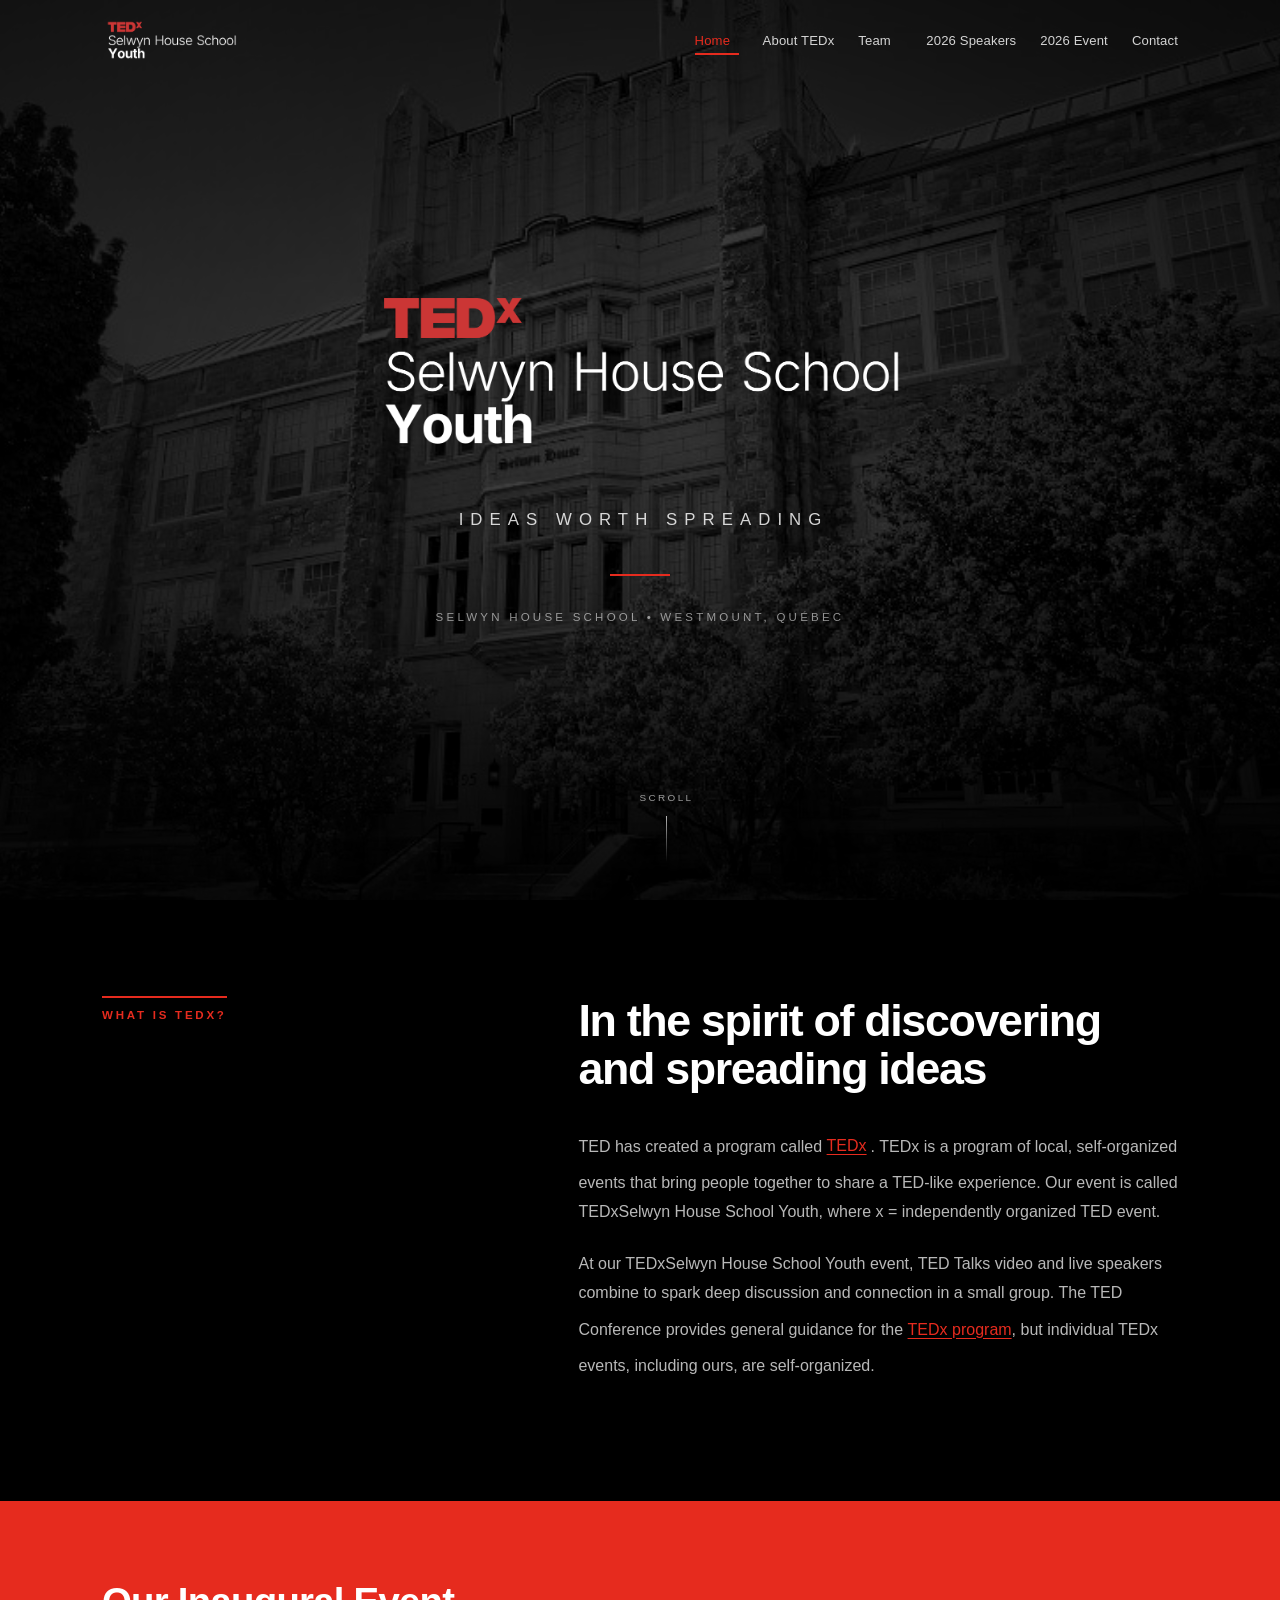
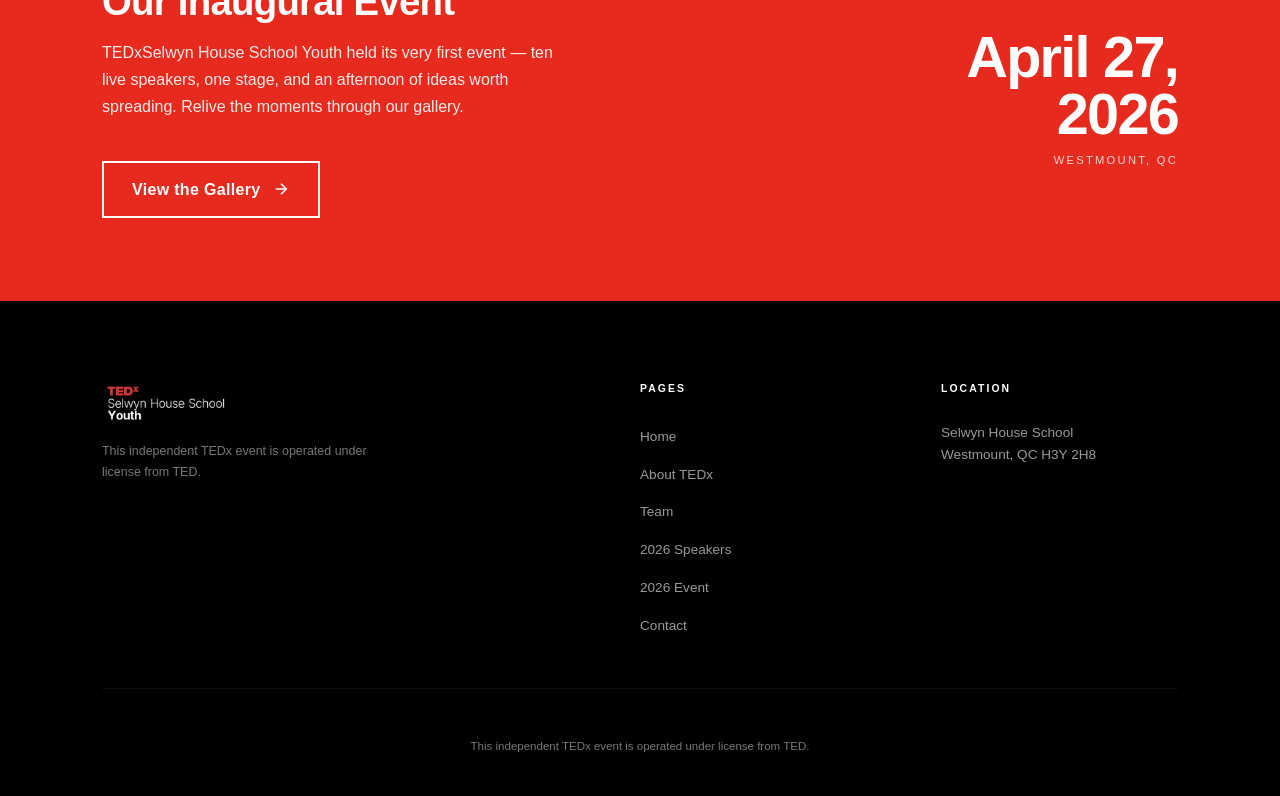
<file: index.html>
<!DOCTYPE html>
<html lang="en">
<head>
  <meta charset="UTF-8" />
  <meta name="viewport" content="width=device-width, initial-scale=1.0" />
  <title>TEDxSelwyn House School Youth</title>
  <link rel="stylesheet" href="style.css" />
  <style>
    /* ============================================
       HOMEPAGE — full-screen landing + clean
       red / white / black scroll. Scoped to index.
       ============================================ */

    /* ---- LANDING (logo centered over school) ---- */
    .landing {
      position: relative;
      height: 100vh;
      min-height: 600px;
      display: flex;
      flex-direction: column;
      align-items: center;
      justify-content: center;
      text-align: center;
      overflow: hidden;
      background: #000;
    }
    .landing__bg {
      position: absolute;
      inset: 0;
      background: url('images/selwyn-facade.jpg') center 35% / cover no-repeat;
      filter: grayscale(100%) brightness(0.4) contrast(1.05);
      transform: scale(1.08);
      animation: landing-zoom 18s ease-out forwards;
      z-index: 0;
    }
    @keyframes landing-zoom {
      to { transform: scale(1); }
    }
    /* darkening + red vignette so logo reads cleanly */
    .landing__veil {
      position: absolute;
      inset: 0;
      z-index: 1;
      background:
        radial-gradient(ellipse 70% 70% at 50% 45%, rgba(0,0,0,0.25) 0%, rgba(0,0,0,0.78) 100%),
        linear-gradient(0deg, rgba(0,0,0,0.6) 0%, transparent 40%);
    }
    /* thin red frame inset, tedx-poster feel */
    .landing__frame {
      position: absolute;
      inset: 22px;
      z-index: 2;
      border: 1px solid rgba(255,255,255,0.18);
      pointer-events: none;
    }
    .landing__inner {
      position: relative;
      z-index: 3;
      padding: 0 var(--s4);
      opacity: 0;
      animation: landing-fade 1.2s var(--ease-out) 0.3s forwards;
    }
    @keyframes landing-fade {
      from { opacity: 0; transform: translateY(16px); }
      to   { opacity: 1; transform: translateY(0); }
    }
    .landing__logo {
      width: min(560px, 80vw);
      height: auto;
      margin: 0 auto;
      display: block;
    }
    .landing__tagline {
      margin-top: var(--s5);
      color: rgba(255,255,255,0.82);
      font-size: clamp(0.8rem, 1.6vw, 1.05rem);
      font-weight: 400;
      letter-spacing: 0.42em;
      text-transform: uppercase;
      padding-left: 0.42em; /* compensate tracking */
    }
    .landing__rule {
      width: 60px;
      height: 2px;
      background: var(--ted-red);
      margin: var(--s5) auto 0;
    }
    .landing__place {
      margin-top: var(--s4);
      color: rgba(255,255,255,0.55);
      font-size: 0.72rem;
      letter-spacing: 0.28em;
      text-transform: uppercase;
    }
    /* scroll cue */
    .landing__scroll {
      position: absolute;
      bottom: 38px;
      left: 50%;
      transform: translateX(-50%);
      z-index: 3;
      display: flex;
      flex-direction: column;
      align-items: center;
      gap: 10px;
      color: rgba(255,255,255,0.6);
      font-size: 0.62rem;
      letter-spacing: 0.24em;
      text-transform: uppercase;
      opacity: 0;
      animation: landing-fade 1s var(--ease-out) 1.1s forwards;
    }
    .landing__scroll .bar {
      width: 1px; height: 46px;
      background: linear-gradient(rgba(255,255,255,0.7), transparent);
      animation: scroll-pulse 2.2s ease-in-out infinite;
    }
    @keyframes scroll-pulse {
      0%,100% { transform: scaleY(0.5); opacity: 0.4; transform-origin: top; }
      50%     { transform: scaleY(1);   opacity: 1;   transform-origin: top; }
    }

    /* ---- INTRO STATEMENT ---- */
    .intro {
      background: #fff;
      padding: clamp(var(--s10), 12vw, var(--s12)) 0;
    }
    .intro__inner {
      max-width: 900px;
      margin: 0 auto;
      padding: 0 var(--s4);
      text-align: center;
    }
    .eyebrow {
      display: inline-block;
      color: var(--ted-red);
      font-size: 0.72rem;
      font-weight: 700;
      letter-spacing: 0.26em;
      text-transform: uppercase;
      margin-bottom: var(--s4);
    }
    .intro__statement {
      font-size: clamp(1.6rem, 3.6vw, 2.8rem);
      font-weight: 700;
      line-height: 1.25;
      letter-spacing: -0.02em;
      color: #000;
    }
    .intro__statement .text-red { color: var(--ted-red); }

    /* ---- WHAT IS TEDX (split, B/W) ---- */
    .block {
      padding: clamp(var(--s10), 11vw, var(--s12)) 0;
    }
    .block--dark { background: #000; color: #fff; }
    .block__inner { max-width: 1140px; margin: 0 auto; padding: 0 var(--s4); }
    .split {
      display: grid;
      grid-template-columns: 0.8fr 1.2fr;
      gap: clamp(var(--s5), 6vw, var(--s10));
      align-items: start;
    }
    .split__label {
      font-size: 0.72rem;
      font-weight: 700;
      letter-spacing: 0.24em;
      text-transform: uppercase;
      color: var(--ted-red);
      padding-top: 8px;
      border-top: 2px solid var(--ted-red);
      display: inline-block;
    }
    .split h2 {
      font-size: clamp(1.8rem, 3.6vw, 2.8rem);
      font-weight: 800;
      letter-spacing: -0.03em;
      line-height: 1.08;
      margin-bottom: var(--s4);
    }
    .block p { line-height: 1.8; margin-bottom: var(--s3); color: inherit; }
    .block--dark p { color: rgba(255,255,255,0.72); }
    .block--dark .split h2 { color: #fff; }

    /* ---- INAUGURAL EVENT NOTE ---- */
    .inaugural {
      background: var(--ted-red);
      color: #fff;
      padding: clamp(var(--s8), 9vw, var(--s10)) 0;
    }
    .inaugural__inner {
      max-width: 1140px; margin: 0 auto; padding: 0 var(--s4);
      display: flex; align-items: center; justify-content: space-between;
      flex-wrap: wrap; gap: var(--s5);
    }
    .inaugural__text h2 {
      font-size: clamp(1.6rem, 3.4vw, 2.4rem);
      font-weight: 800; letter-spacing: -0.02em; line-height: 1.1;
    }
    .inaugural__text p {
      margin-top: var(--s2);
      color: rgba(255,255,255,0.9);
      max-width: 52ch; line-height: 1.7;
    }
    .inaugural__date {
      text-align: right; flex-shrink: 0;
    }
    .inaugural__date .d {
      font-size: clamp(2.4rem, 5vw, 3.6rem); font-weight: 800; line-height: 1; letter-spacing: -0.03em;
    }
    .inaugural__date .l {
      display: block; margin-top: 8px; font-size: 0.7rem; letter-spacing: 0.2em; text-transform: uppercase; color: rgba(255,255,255,0.8);
    }
    .pill-link {
      display: inline-flex; align-items: center; gap: 12px;
      margin-top: var(--s5);
      padding: 14px 28px;
      border: 2px solid #fff; color: #fff; font-weight: 700; letter-spacing: 0.02em;
      transition: background var(--dur-std) var(--ease-std), color var(--dur-std), gap var(--dur-std);
    }
    .pill-link:hover { background: #fff; color: var(--ted-red); gap: 18px; }
    .pill-link svg { width: 18px; height: 18px; stroke: currentColor; fill: none; stroke-width: 2; }

    /* ---- PILLARS ---- */
    .pillars {
      display: grid; grid-template-columns: repeat(3, 1fr);
      border-top: 2px solid #000;
      margin-top: var(--s8);
    }
    .pillar {
      padding: var(--s6) var(--s5) var(--s6) 0;
      border-right: 2px solid #000;
    }
    .pillar:last-child { border-right: none; padding-right: 0; }
    .pillar .n { font-size: 0.74rem; font-weight: 700; letter-spacing: 0.2em; color: var(--ted-red); }
    .pillar h3 { font-size: 1.5rem; font-weight: 800; letter-spacing: -0.02em; margin: var(--s2) 0 6px; }
    .pillar p { color: #555; font-size: 0.96rem; margin: 0; line-height: 1.6; }

    /* ---- SPEAKERS CTA ---- */
    .speakers-cta {
      background: #000; color: #fff; text-align: center;
      padding: clamp(var(--s10), 12vw, var(--s12)) 0;
      position: relative; overflow: hidden;
    }
    .speakers-cta::before {
      content: ""; position: absolute; inset: 0;
      background-image:
        linear-gradient(rgba(255,255,255,0.04) 1px, transparent 1px),
        linear-gradient(90deg, rgba(255,255,255,0.04) 1px, transparent 1px);
      background-size: 80px 80px;
      mask-image: radial-gradient(circle at 50% 50%, #000, transparent 75%);
      -webkit-mask-image: radial-gradient(circle at 50% 50%, #000, transparent 75%);
    }
    .speakers-cta__inner { position: relative; z-index: 1; max-width: 760px; margin: 0 auto; padding: 0 var(--s4); }
    .speakers-cta h2 {
      font-size: clamp(2rem, 5vw, 3.4rem); font-weight: 800; letter-spacing: -0.03em; line-height: 1.05;
      margin: var(--s3) 0 var(--s4);
    }
    .speakers-cta p { color: rgba(255,255,255,0.66); margin-bottom: var(--s6); line-height: 1.7; }
    .btn-solid {
      display: inline-flex; align-items: center; gap: 12px;
      background: var(--ted-red); color: #fff; font-weight: 700; letter-spacing: 0.02em;
      padding: 16px 34px; border: 2px solid var(--ted-red);
      transition: background var(--dur-std), color var(--dur-std), gap var(--dur-std);
    }
    .btn-solid:hover { background: transparent; color: #fff; gap: 18px; }
    .btn-solid svg { width: 20px; height: 20px; stroke: currentColor; fill: none; stroke-width: 2; }

    /* ---- responsive ---- */
    @media (max-width: 820px) {
      .split { grid-template-columns: 1fr; gap: var(--s4); }
      .pillars { grid-template-columns: 1fr; border-top: none; }
      .pillar { border-right: none; border-top: 2px solid #000; padding: var(--s5) 0; }
      .inaugural__inner { flex-direction: column; align-items: flex-start; }
      .inaugural__date { text-align: left; }
    }
    @media (prefers-reduced-motion: reduce) {
      .landing__bg, .landing__inner, .landing__scroll { animation: none !important; opacity: 1 !important; transform: none !important; }
      .landing__scroll .bar { animation: none !important; }
    }
  </style>
</head>
<body>

  <!-- Navigation -->
  <header class="header header--blend" id="header">
    <nav class="nav">
      <a href="index.html" class="logo"><img src="images/logo-white.png" alt="TEDxSelwyn House School Youth"></a>
      <ul class="nav-links" id="navLinks">
        <li><a href="index.html" class="active">Home</a></li>
        <li><a href="about.html">About TEDx</a></li>
        <li><a href="team.html">Team</a></li>
        <li><a href="speakers.html">2026 Speakers</a></li>
        <li><a href="2026-event.html">2026 Event</a></li>
        <li><a href="contact.html">Contact</a></li>
      </ul>
      <button class="hamburger" id="hamburger" aria-label="Toggle menu">
        <span></span><span></span><span></span>
      </button>
    </nav>
  </header>

  <!-- LANDING — logo centered over the school -->
  <section class="landing" id="home">
    <div class="landing__bg"></div>
    <div class="landing__veil"></div>

    <div class="landing__inner">
      <img class="landing__logo" src="images/logo-white.png" alt="TEDxSelwyn House School Youth">
      <p class="landing__tagline">Ideas Worth Spreading</p>
      <div class="landing__rule"></div>
      <p class="landing__place">Selwyn House School &bull; Westmount, Québec</p>
    </div>

    <div class="landing__scroll">
      <span>Scroll</span>
      <span class="bar"></span>
    </div>
  </section>

  <!-- WHAT IS TEDX -->
  <section class="block block--dark" id="what-is-tedx">
    <div class="block__inner">
      <div class="split">
        <div class="slide-left">
          <span class="split__label">What is TEDx?</span>
        </div>
        <div class="slide-right">
          <h2>In the spirit of discovering and spreading ideas</h2>
          <p>
            TED has created a program called <a href="https://www.ted.com/about/programs-initiatives/tedx-program" target="_blank" rel="noopener" class="link-red">TEDx</a>. TEDx is a program of local, self-organized events that bring people together to share a TED-like experience. Our event is called TEDxSelwyn House School Youth, where x = independently organized TED event.
          </p>
          <p>
            At our TEDxSelwyn House School Youth event, TED Talks video and live speakers combine to spark deep discussion and connection in a small group. The TED Conference provides general guidance for the <a href="https://www.ted.com/about/programs-initiatives/tedx-program" target="_blank" rel="noopener" class="link-red">TEDx program</a>, but individual TEDx events, including ours, are self-organized.
          </p>
        </div>
      </div>
    </div>
  </section>

  <!-- INAUGURAL EVENT NOTE -->
  <section class="inaugural">
    <div class="inaugural__inner">
      <div class="inaugural__text slide-left">
        <h2>Our Inaugural Event</h2>
        <p>TEDxSelwyn House School Youth held its very first event &mdash; ten live speakers, one stage, and an afternoon of ideas worth spreading. Relive the moments through our gallery.</p>
        <a href="2026-event.html" class="pill-link">
          View the Gallery
          <svg viewBox="0 0 24 24"><line x1="5" y1="12" x2="19" y2="12"/><polyline points="12 5 19 12 12 19"/></svg>
        </a>
      </div>
      <div class="inaugural__date scale-in">
        <span class="d">April&nbsp;27,<br>2026</span>
        <span class="l">Westmount, QC</span>
      </div>
    </div>
  </section>

  <!-- Footer -->
  <footer class="footer">
    <div class="container">
      <div class="footer-grid">
        <div class="footer-brand fade-up"><a href="index.html" class="logo"><img src="images/logo-white.png" alt="TEDxSelwyn House School Youth"></a>
          <p class="footer-license">This independent TEDx event is operated under license from TED.</p>
        </div>
        <div class="footer-nav fade-up">
          <h4>Pages</h4>
          <ul>
            <li><a href="index.html">Home</a></li>
            <li><a href="about.html">About TEDx</a></li>
            <li><a href="team.html">Team</a></li>
            <li><a href="speakers.html">2026 Speakers</a></li>
            <li><a href="2026-event.html">2026 Event</a></li>
            <li><a href="contact.html">Contact</a></li>
          </ul>
        </div>
        <div class="footer-event fade-up">
          <h4>Location</h4>
          <p>Selwyn House School<br>Westmount, QC H3Y 2H8</p>
        </div>
      </div>
      <div class="footer-bottom">
        <p>This independent TEDx event is operated under license from TED.</p>
      </div>
    </div>
  </footer>

  <script src="script.js"></script>
</body>
</html>
</file>
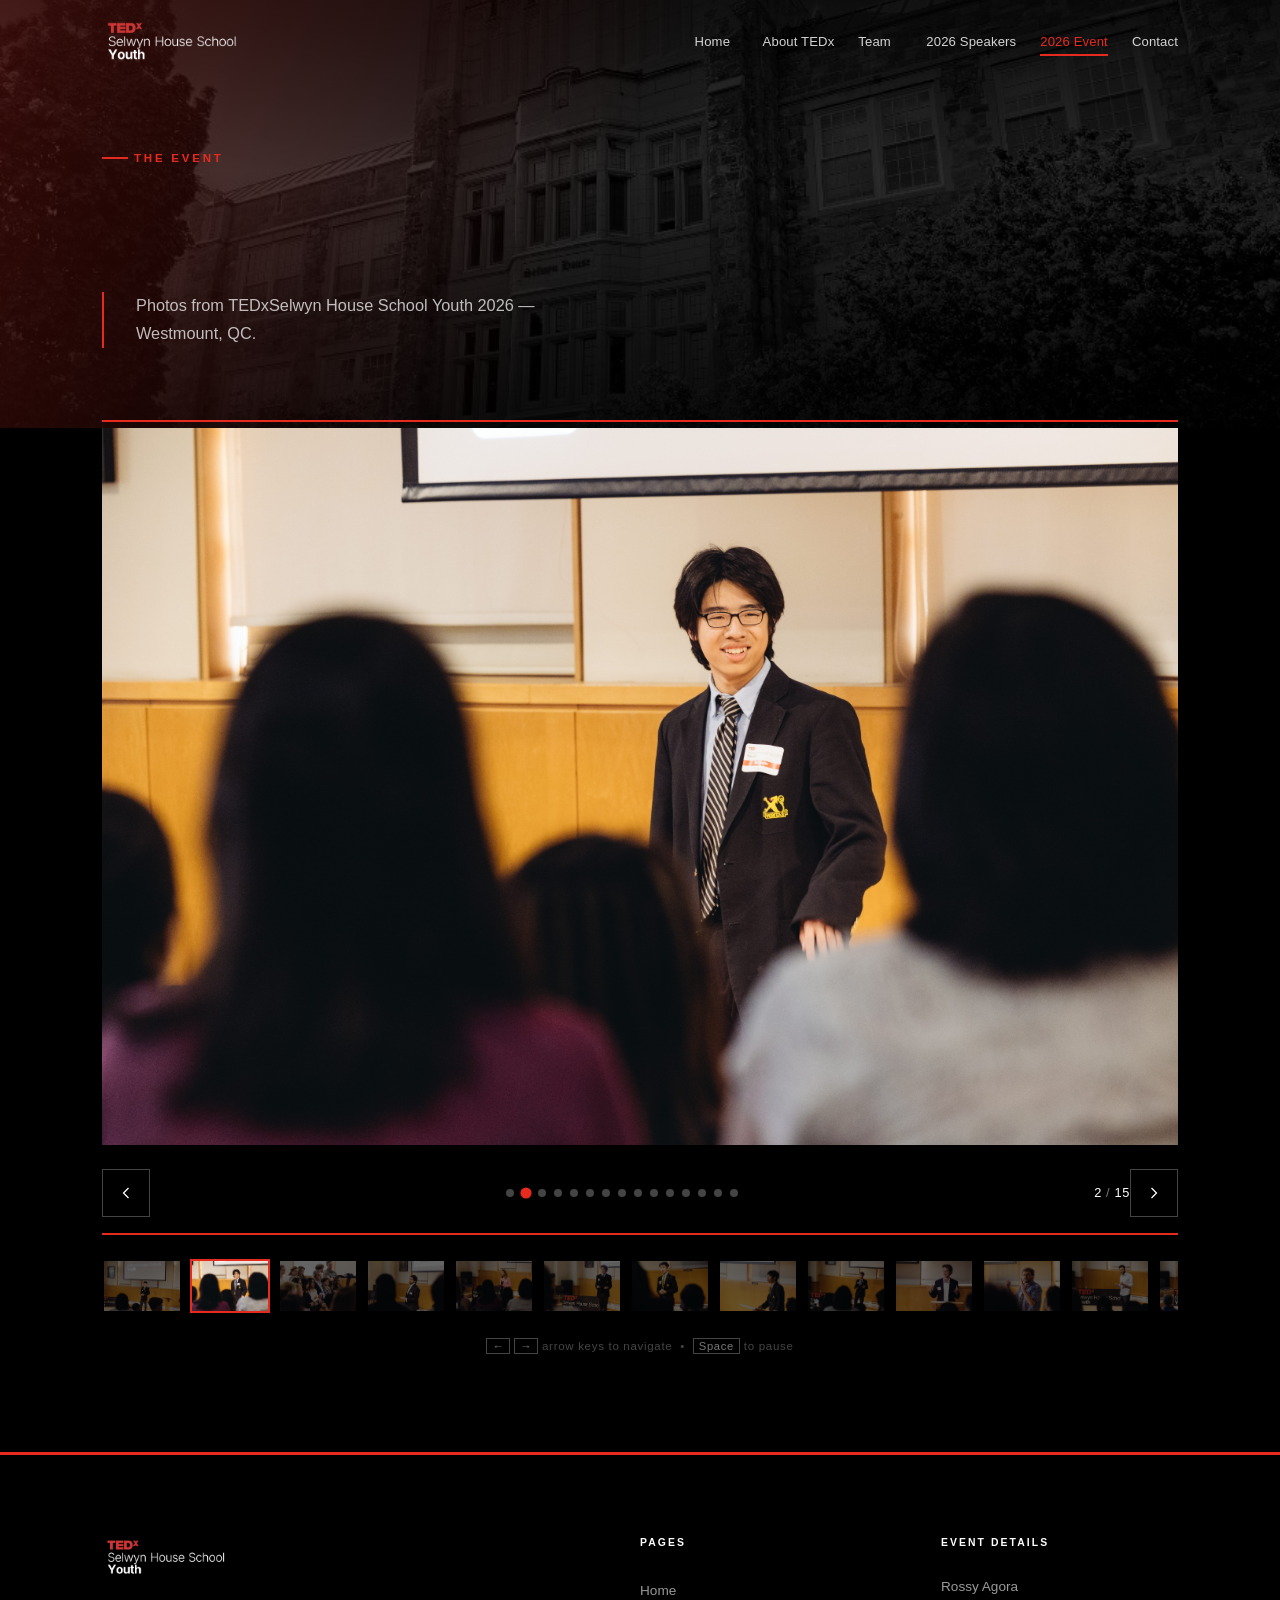
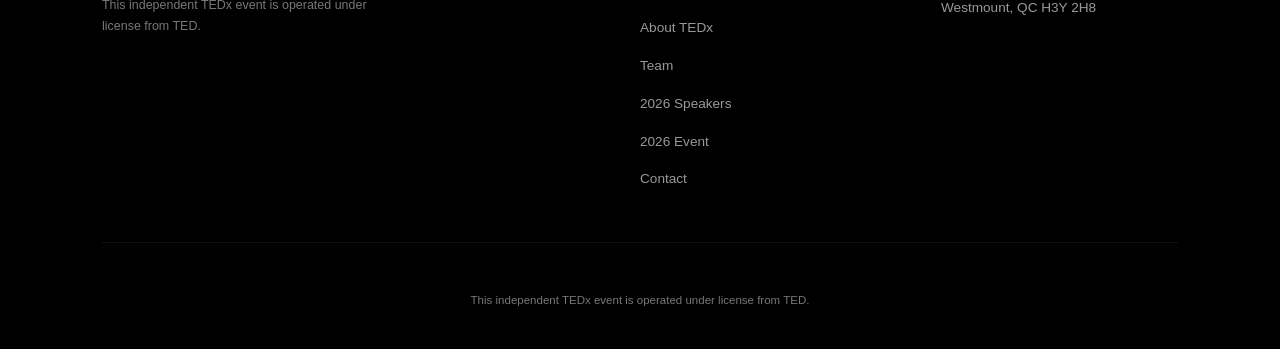
<file: 2026-event.html>
<!DOCTYPE html>
<html lang="en">
<head>
  <meta charset="UTF-8" />
  <meta name="viewport" content="width=device-width, initial-scale=1.0" />
  <title>2026 Event &mdash; TEDxSelwyn House School Youth</title>
  <link rel="stylesheet" href="style.css" />
  <style>
    /* ── Slideshow ── */
    .slideshow-section {
      background: var(--black);
      padding: 0 0 var(--s12);
    }
    .slideshow-wrap {
      position: relative;
      width: 100%;
      max-width: 1140px;
      margin: 0 auto;
      padding: 0 var(--s4);
    }
    .slideshow {
      position: relative;
      width: 100%;
      aspect-ratio: 3 / 2;
      overflow: hidden;
      background: #111;
    }
    .slide {
      position: absolute;
      inset: 0;
      opacity: 0;
      transition: opacity 0.7s var(--ease-std), transform 0.7s var(--ease-std);
      transform: translateX(60px);
    }
    .slide.active {
      opacity: 1;
      transform: translateX(0);
      z-index: 1;
    }
    .slide.prev {
      opacity: 0;
      transform: translateX(-60px);
      z-index: 0;
    }
    .slide img {
      width: 100%;
      height: 100%;
      object-fit: cover;
      object-position: center;
      display: block;
    }

    /* ── Controls ── */
    .slideshow-controls {
      display: flex;
      align-items: center;
      justify-content: space-between;
      margin-top: var(--s3);
    }
    .slide-btn {
      background: none;
      border: 1px solid var(--gray-700);
      color: var(--white);
      width: 48px;
      height: 48px;
      min-width: 48px;
      min-height: 48px;
      display: flex;
      align-items: center;
      justify-content: center;
      cursor: pointer;
      transition: border-color var(--dur-std), background var(--dur-std);
      flex-shrink: 0;
    }
    .slide-btn:hover {
      border-color: var(--ted-red);
      background: var(--ted-red);
    }
    .slide-btn svg {
      width: 20px;
      height: 20px;
      stroke: currentColor;
      fill: none;
      stroke-width: 1.5;
    }

    /* ── Dots ── */
    .slide-dots {
      display: flex;
      gap: var(--s1);
      flex-wrap: wrap;
      justify-content: center;
      flex: 1;
      padding: 0 var(--s3);
    }
    .slide-dot {
      width: 8px;
      height: 8px;
      border-radius: 50%;
      background: var(--gray-700);
      border: none;
      cursor: pointer;
      padding: 0;
      min-width: 0;
      min-height: 0;
      transition: background var(--dur-std), transform var(--dur-std);
    }
    .slide-dot.active {
      background: var(--ted-red);
      transform: scale(1.4);
    }

    /* ── Counter ── */
    .slide-counter {
      color: var(--gray-500);
      font-size: 0.8rem;
      letter-spacing: 0.05em;
      white-space: nowrap;
      flex-shrink: 0;
    }
    .slide-counter span {
      color: var(--white);
    }

    /* ── Autoplay bar ── */
    .autoplay-bar {
      height: 2px;
      background: var(--gray-800);
      margin-top: var(--s2);
      position: relative;
      overflow: hidden;
    }
    .autoplay-progress {
      height: 100%;
      background: var(--ted-red);
      width: 0%;
      transition: width linear;
    }

    /* ── Thumbnail strip ── */
    .thumb-strip {
      display: flex;
      gap: var(--s1);
      margin-top: var(--s3);
      overflow-x: auto;
      scroll-behavior: smooth;
      -ms-overflow-style: none;
      scrollbar-width: none;
    }
    .thumb-strip::-webkit-scrollbar { display: none; }
    .thumb {
      flex-shrink: 0;
      width: 80px;
      height: 54px;
      overflow: hidden;
      cursor: pointer;
      opacity: 0.4;
      border: 2px solid transparent;
      transition: opacity var(--dur-std), border-color var(--dur-std);
    }
    .thumb:hover { opacity: 0.7; }
    .thumb.active {
      opacity: 1;
      border-color: var(--ted-red);
    }
    .thumb img {
      width: 100%;
      height: 100%;
      object-fit: cover;
      display: block;
    }

    /* ── Keyboard hint ── */
    .keyboard-hint {
      text-align: center;
      color: var(--gray-700);
      font-size: 0.72rem;
      letter-spacing: 0.06em;
      margin-top: var(--s3);
    }
    .keyboard-hint kbd {
      border: 1px solid var(--gray-700);
      padding: 1px 5px;
      font-family: var(--font);
      font-size: 0.7rem;
      color: var(--gray-500);
    }
  </style>
</head>
<body>

  <!-- Navigation -->
  <header class="header header--blend" id="header">
    <nav class="nav">
      <a href="index.html" class="logo"><img src="images/logo-white.png" alt="TEDxSelwyn House School Youth"></a>
      <ul class="nav-links" id="navLinks">
        <li><a href="index.html">Home</a></li>
        <li><a href="about.html">About TEDx</a></li>
        <li><a href="team.html">Team</a></li>
        <li><a href="speakers.html">2026 Speakers</a></li>
        <li><a href="2026-event.html" class="active">2026 Event</a></li>
        <li><a href="contact.html">Contact</a></li>
      </ul>
      <button class="hamburger" id="hamburger" aria-label="Toggle menu">
        <span></span><span></span><span></span>
      </button>
    </nav>
  </header>

  <!-- Page Hero -->
  <section class="page-hero">
    <div class="container">
      <span class="label-tag fade-up">The Event</span>
      <h1 class="text-reveal">2026 <span class="text-red">Event</span></h1>
      <p class="page-hero-desc fade-up">Photos from TEDxSelwyn House School Youth 2026 &mdash; Westmount, QC.</p>
    </div>
  </section>

  <!-- Slideshow -->
  <section class="slideshow-section">
    <div class="slideshow-wrap">

      <div class="slideshow" id="slideshow" role="region" aria-label="Event photo gallery">
        <div class="slide active"><img src="images/2026-04-27 TEDx SHS event-1.jpg"  alt="Audience at TEDxSelwyn House School Youth 2026"></div>
        <div class="slide"><img src="images/2026-04-27 TEDx SHS event-6.jpg"   alt="Speaker at podium"></div>
        <div class="slide"><img src="images/2026-04-27 TEDx SHS event-10 (1).jpg"  alt="TEDx Selwyn House Youth sign"></div>
        <div class="slide"><img src="images/2026-04-27 TEDx SHS event-11.jpg"  alt="Speaker on stage"></div>
        <div class="slide"><img src="images/2026-04-27 TEDx SHS event-18.jpg"  alt="Speaker presenting"></div>
        <div class="slide"><img src="images/2026-04-27 TEDx SHS event-24.jpg"  alt="Speaker on stage"></div>
        <div class="slide"><img src="images/2026-04-27 TEDx SHS event-32.jpg"  alt="Speaker at TEDx event"></div>
        <div class="slide"><img src="images/2026-04-27 TEDx SHS event-35.jpg"  alt="Speaker presenting ideas"></div>
        <div class="slide"><img src="images/2026-04-27 TEDx SHS event-38.jpg"  alt="Speaker under projection screen"></div>
        <div class="slide"><img src="images/2026-04-27 TEDx SHS event-47.jpg"  alt="Speaker addressing audience"></div>
        <div class="slide"><img src="images/2026-04-27 TEDx SHS event-54.jpg"  alt="Speaker on stage"></div>
        <div class="slide"><img src="images/2026-04-27 TEDx SHS event-57.jpg"  alt="Speaker presenting"></div>
        <div class="slide"><img src="images/2026-04-27 TEDx SHS event-69.jpg"  alt="Group photo at TEDxSelwyn House School Youth 2026"></div>
        <div class="slide"><img src="images/2026-04-27 TEDx SHS event-78.jpg"  alt="Speaker at podium"></div>
        <div class="slide"><img src="images/2026-04-27 TEDx SHS event-79.jpg"  alt="Speaker on stage"></div>
      </div>

      <!-- Controls -->
      <div class="slideshow-controls">
        <button class="slide-btn" id="prevBtn" aria-label="Previous photo">
          <svg viewBox="0 0 24 24"><polyline points="15 18 9 12 15 6"/></svg>
        </button>

        <div class="slide-dots" id="slideDots"></div>

        <span class="slide-counter"><span id="currentNum">1</span> / <span id="totalNum">15</span></span>

        <button class="slide-btn" id="nextBtn" aria-label="Next photo">
          <svg viewBox="0 0 24 24"><polyline points="9 18 15 12 9 6"/></svg>
        </button>
      </div>

      <!-- Autoplay progress bar -->
      <div class="autoplay-bar">
        <div class="autoplay-progress" id="autoplayProgress"></div>
      </div>

      <!-- Thumbnail strip -->
      <div class="thumb-strip" id="thumbStrip"></div>

      <p class="keyboard-hint"><kbd>←</kbd> <kbd>→</kbd> arrow keys to navigate &nbsp;&bull;&nbsp; <kbd>Space</kbd> to pause</p>

    </div>
  </section>

  <!-- Footer -->
  <footer class="footer">
    <div class="container">
      <div class="footer-grid">
        <div class="footer-brand fade-up"><a href="index.html" class="logo"><img src="images/logo-white.png" alt="TEDxSelwyn House School Youth"></a>
          <p class="footer-license">This independent TEDx event is operated under license from TED.</p>
        </div>
        <div class="footer-nav fade-up">
          <h4>Pages</h4>
          <ul>
            <li><a href="index.html">Home</a></li>
            <li><a href="about.html">About TEDx</a></li>
            <li><a href="team.html">Team</a></li>
            <li><a href="speakers.html">2026 Speakers</a></li>
            <li><a href="2026-event.html">2026 Event</a></li>
            <li><a href="contact.html">Contact</a></li>
          </ul>
        </div>
        <div class="footer-event fade-up">
          <h4>Event Details</h4>
          <p>Rossy Agora<br>Westmount, QC H3Y 2H8</p>
        </div>
      </div>
      <div class="footer-bottom">
        <p>This independent TEDx event is operated under license from TED.</p>
      </div>
    </div>
  </footer>

  <script src="script.js"></script>
  <script>
    (function () {
      const slides     = Array.from(document.querySelectorAll('.slide'));
      const dotsWrap   = document.getElementById('slideDots');
      const thumbWrap  = document.getElementById('thumbStrip');
      const prevBtn    = document.getElementById('prevBtn');
      const nextBtn    = document.getElementById('nextBtn');
      const currentNum = document.getElementById('currentNum');
      const totalNum   = document.getElementById('totalNum');
      const progress   = document.getElementById('autoplayProgress');
      const INTERVAL   = 4000;

      let current   = 0;
      let timer     = null;
      let paused    = false;
      let progTimer = null;

      totalNum.textContent = slides.length;

      // Build dots
      slides.forEach((_, i) => {
        const dot = document.createElement('button');
        dot.className = 'slide-dot' + (i === 0 ? ' active' : '');
        dot.setAttribute('aria-label', 'Go to photo ' + (i + 1));
        dot.addEventListener('click', () => goTo(i));
        dotsWrap.appendChild(dot);
      });

      // Build thumbnails
      slides.forEach((slide, i) => {
        const img = slide.querySelector('img');
        const thumb = document.createElement('div');
        thumb.className = 'thumb' + (i === 0 ? ' active' : '');
        thumb.innerHTML = `<img src="${img.src}" alt="${img.alt}">`;
        thumb.addEventListener('click', () => goTo(i));
        thumbWrap.appendChild(thumb);
      });

      const dots   = Array.from(dotsWrap.querySelectorAll('.slide-dot'));
      const thumbs = Array.from(thumbWrap.querySelectorAll('.thumb'));

      function goTo(index) {
        slides[current].classList.remove('active');
        slides[current].classList.add('prev');
        dots[current].classList.remove('active');
        thumbs[current].classList.remove('active');

        // Clean up prev class after transition
        const old = current;
        setTimeout(() => slides[old].classList.remove('prev'), 700);

        current = (index + slides.length) % slides.length;

        slides[current].classList.add('active');
        dots[current].classList.add('active');
        thumbs[current].classList.add('active');
        currentNum.textContent = current + 1;

        // Scroll thumbnail into view
        thumbs[current].scrollIntoView({ behavior: 'smooth', block: 'nearest', inline: 'center' });

        resetProgress();
      }

      function next() { goTo(current + 1); }
      function prev() { goTo(current - 1); }

      // Autoplay
      function startTimer() {
        clearInterval(timer);
        timer = setInterval(() => { if (!paused) next(); }, INTERVAL);
      }

      function resetProgress() {
        clearTimeout(progTimer);
        progress.style.transition = 'none';
        progress.style.width = '0%';
        if (!paused) {
          progTimer = setTimeout(() => {
            progress.style.transition = `width ${INTERVAL}ms linear`;
            progress.style.width = '100%';
          }, 30);
        }
      }

      prevBtn.addEventListener('click', () => { prev(); });
      nextBtn.addEventListener('click', () => { next(); });

      // Keyboard
      document.addEventListener('keydown', (e) => {
        if (e.key === 'ArrowRight') next();
        if (e.key === 'ArrowLeft')  prev();
        if (e.key === ' ') {
          e.preventDefault();
          paused = !paused;
          if (paused) {
            progress.style.transition = 'none';
            progress.style.width = '0%';
          } else {
            resetProgress();
          }
        }
      });

      // Touch swipe
      let touchStartX = 0;
      const ss = document.getElementById('slideshow');
      ss.addEventListener('touchstart', (e) => { touchStartX = e.touches[0].clientX; }, { passive: true });
      ss.addEventListener('touchend', (e) => {
        const dx = e.changedTouches[0].clientX - touchStartX;
        if (Math.abs(dx) > 40) dx < 0 ? next() : prev();
      });

      startTimer();
      resetProgress();
    })();
  </script>
</body>
</html>
</file>
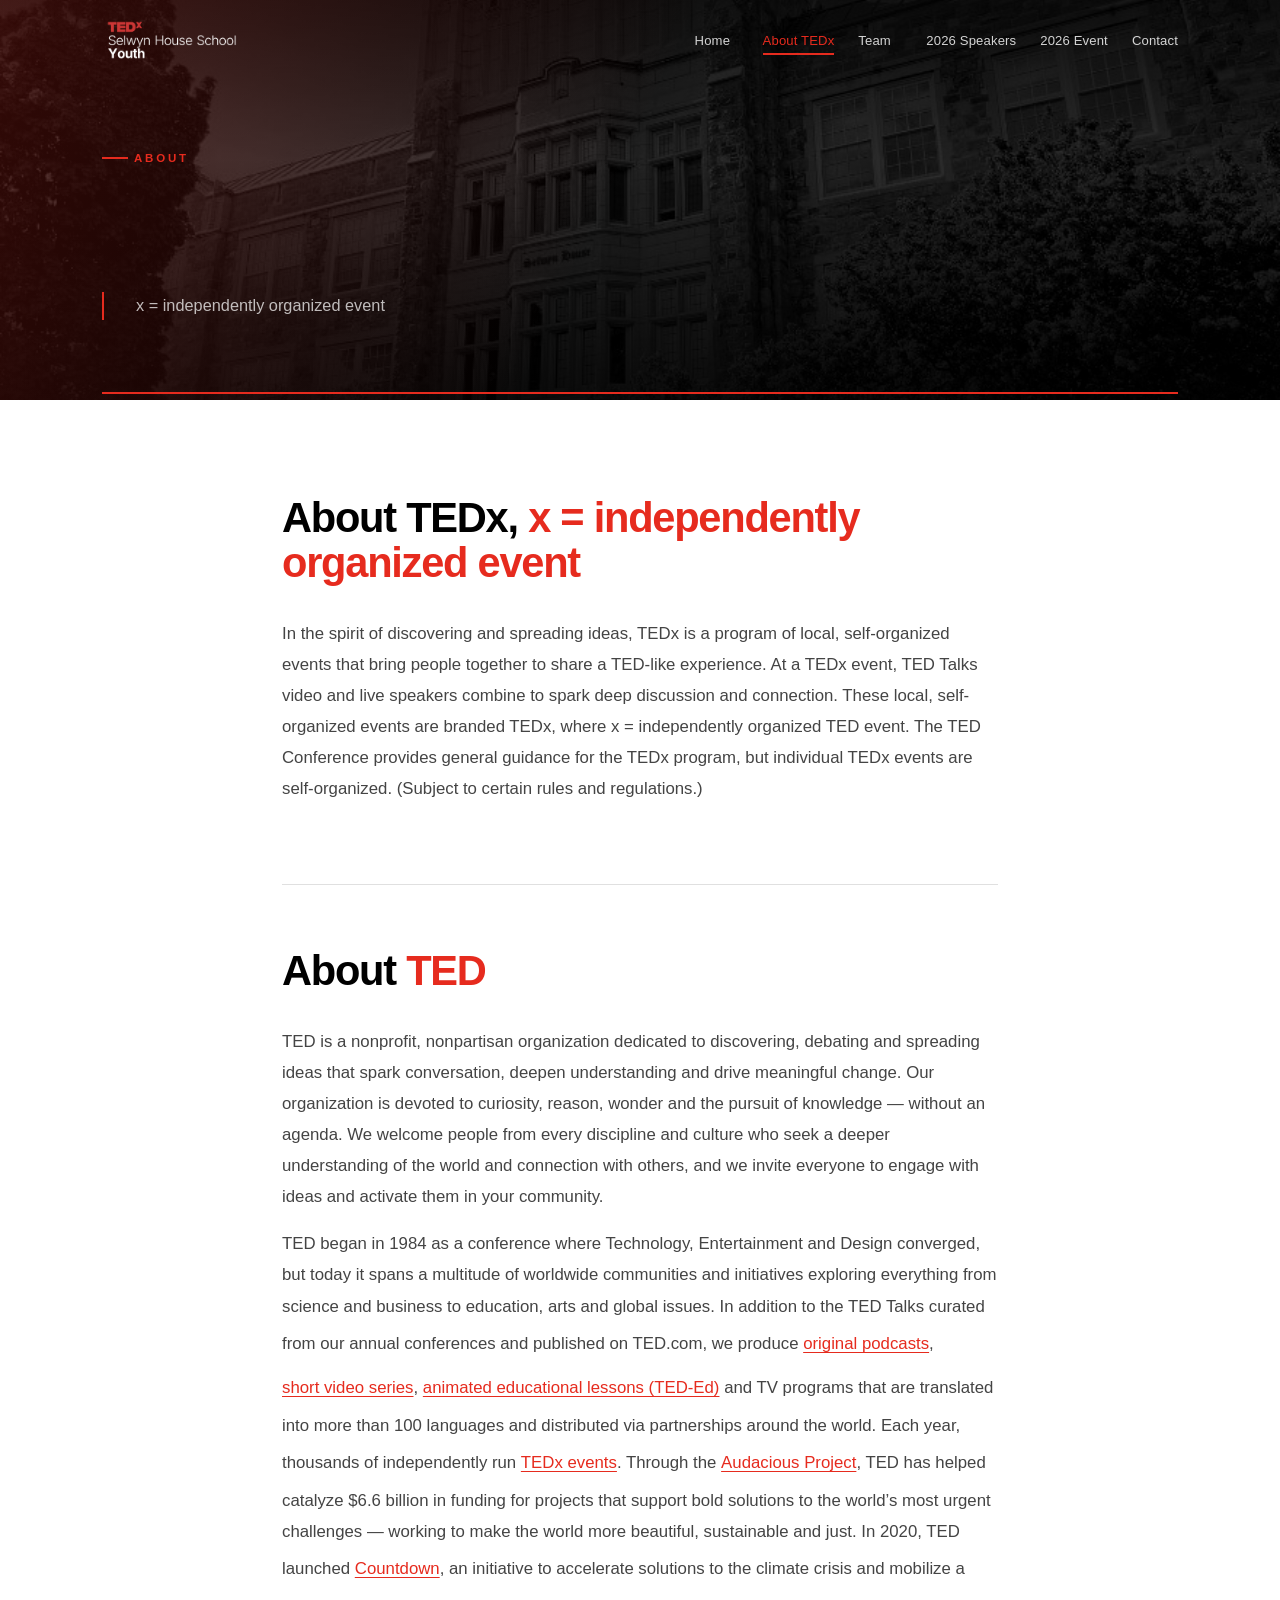
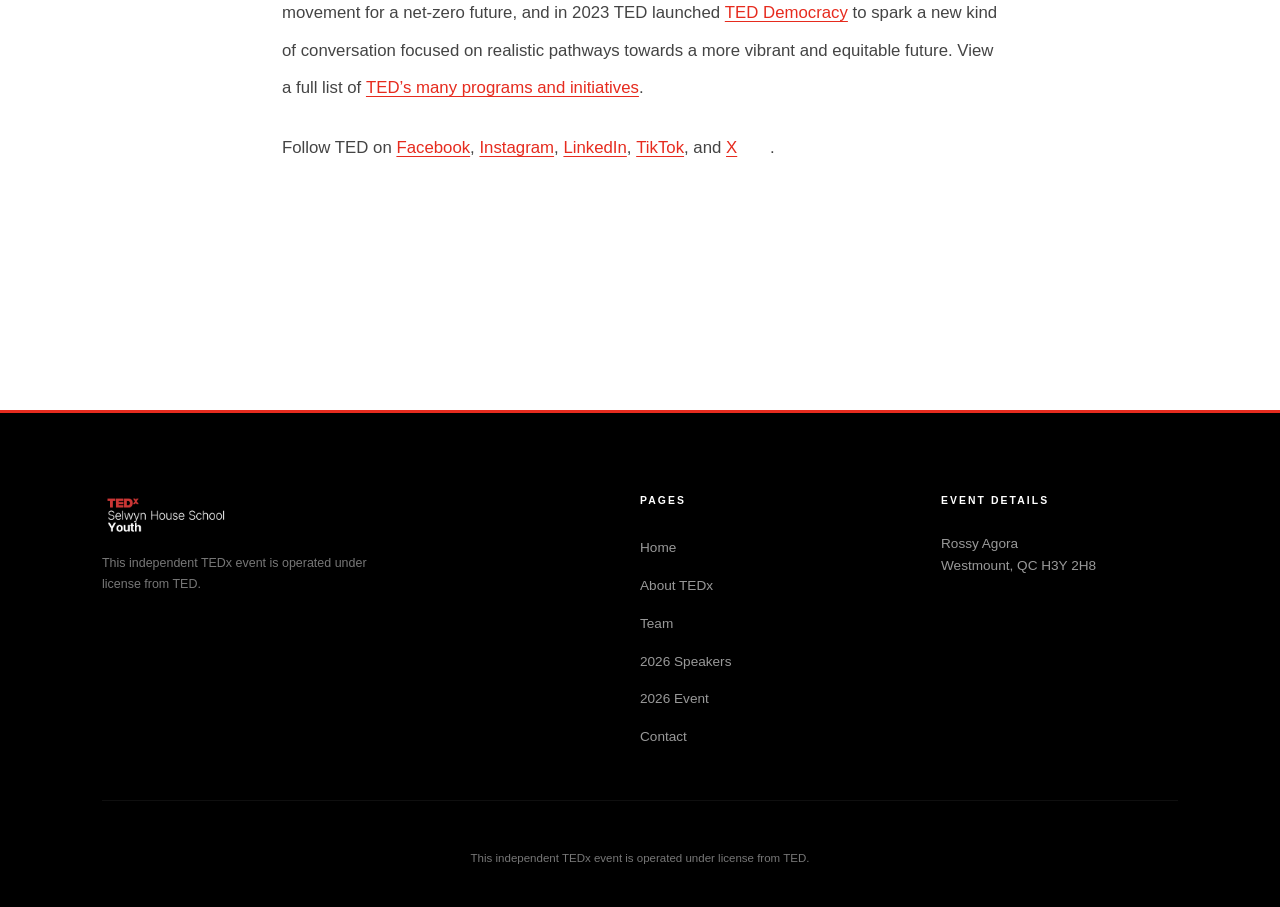
<file: about.html>
<!DOCTYPE html>
<html lang="en">
<head>
  <meta charset="UTF-8" />
  <meta name="viewport" content="width=device-width, initial-scale=1.0" />
  <title>About TEDx &mdash; TEDxSelwyn House School Youth</title>
  <link rel="stylesheet" href="style.css" />
</head>
<body>
  <header class="header header--blend" id="header">
    <nav class="nav">
      <a href="index.html" class="logo"><img src="images/logo-white.png" alt="TEDxSelwyn House School Youth"></a>
      <ul class="nav-links" id="navLinks">
        <li><a href="index.html">Home</a></li>
        <li><a href="about.html" class="active">About TEDx</a></li>
        <li><a href="team.html">Team</a></li>
        <li><a href="speakers.html">2026 Speakers</a></li>
        <li><a href="2026-event.html">2026 Event</a></li>
        <li><a href="contact.html">Contact</a></li>
      </ul>
      <button class="hamburger" id="hamburger" aria-label="Toggle menu"><span></span><span></span><span></span></button>
    </nav>
  </header>

  <section class="page-hero">
    <div class="container">
      <span class="label-tag fade-up">About</span>
      <h1 class="text-reveal">About <span class="text-red">TEDx</span></h1>
      <p class="page-hero-desc fade-up">x = independently organized event</p>
    </div>
  </section>

  <section class="section bg-white">
    <div class="container content-narrow">
      <div class="content-block slide-left">
        <h2>About TEDx, <span class="text-red">x = independently organized event</span></h2>
        <p>In the spirit of discovering and spreading ideas, TEDx is a program of local, self-organized events that bring people together to share a TED-like experience. At a TEDx event, TED Talks video and live speakers combine to spark deep discussion and connection. These local, self-organized events are branded TEDx, where x = independently organized TED event. The TED Conference provides general guidance for the TEDx program, but individual TEDx events are self-organized. (Subject to certain rules and regulations.)</p>
      </div>
      <div class="content-block slide-right">
        <h2>About <span class="text-red">TED</span></h2>
        <p>TED is a nonprofit, nonpartisan organization dedicated to discovering, debating and spreading ideas that spark conversation, deepen understanding and drive meaningful change. Our organization is devoted to curiosity, reason, wonder and the pursuit of knowledge &mdash; without an agenda. We welcome people from every discipline and culture who seek a deeper understanding of the world and connection with others, and we invite everyone to engage with ideas and activate them in your community.</p>
        <p>TED began in 1984 as a conference where Technology, Entertainment and Design converged, but today it spans a multitude of worldwide communities and initiatives exploring everything from science and business to education, arts and global issues. In addition to the TED Talks curated from our annual conferences and published on TED.com, we produce <a href="https://audiocollective.ted.com/" target="_blank" rel="noopener" class="link-red">original podcasts</a>, <a href="https://www.ted.com/series" target="_blank" rel="noopener" class="link-red">short video series</a>, <a href="https://ed.ted.com/" target="_blank" rel="noopener" class="link-red">animated educational lessons (TED-Ed)</a> and TV programs that are translated into more than 100 languages and distributed via partnerships around the world. Each year, thousands of independently run <a href="https://www.ted.com/about/programs-initiatives/tedx-program" target="_blank" rel="noopener" class="link-red">TEDx events</a>. Through the <a href="https://www.audaciousproject.org/" target="_blank" rel="noopener" class="link-red">Audacious Project</a>, TED has helped catalyze $6.6 billion in funding for projects that support bold solutions to the world&rsquo;s most urgent challenges &mdash; working to make the world more beautiful, sustainable and just. In 2020, TED launched <a href="https://countdown.ted.com/" target="_blank" rel="noopener" class="link-red">Countdown</a>, an initiative to accelerate solutions to the climate crisis and mobilize a movement for a net-zero future, and in 2023 TED launched <a href="https://www.ted.com/about/programs-initiatives/teddemocracy" target="_blank" rel="noopener" class="link-red">TED Democracy</a> to spark a new kind of conversation focused on realistic pathways towards a more vibrant and equitable future. View a full list of <a href="https://www.ted.com/about/programs-initiatives" target="_blank" rel="noopener" class="link-red">TED&rsquo;s many programs and initiatives</a>.</p>
        <p>Follow TED on <a href="http://www.facebook.com/TED" target="_blank" rel="noopener" class="link-red">Facebook</a>, <a href="https://instagram.com/ted" target="_blank" rel="noopener" class="link-red">Instagram</a>, <a href="https://www.linkedin.com/company/ted-conferences" target="_blank" rel="noopener" class="link-red">LinkedIn</a>, <a href="https://www.tiktok.com/@tedtoks?lang=en" target="_blank" rel="noopener" class="link-red">TikTok</a>, and <a href="http://twitter.com/TEDTalks" target="_blank" rel="noopener" class="link-red">X</a>.</p>
      </div>
    </div>
  </section>

  <footer class="footer">
    <div class="container">
      <div class="footer-grid">
        <div class="footer-brand fade-up"><a href="index.html" class="logo"><img src="images/logo-white.png" alt="TEDxSelwyn House School Youth"></a><p class="footer-license">This independent TEDx event is operated under license from TED.</p></div>
        <div class="footer-nav fade-up"><h4>Pages</h4><ul><li><a href="index.html">Home</a></li><li><a href="about.html">About TEDx</a></li><li><a href="team.html">Team</a></li><li><a href="speakers.html">2026 Speakers</a></li><li><a href="2026-event.html">2026 Event</a></li>
        <li><a href="contact.html">Contact</a></li></ul></div>
        <div class="footer-event fade-up"><h4>Event Details</h4><p>Rossy Agora<br>Westmount, QC H3Y 2H8</p></div>
      </div>
      <div class="footer-bottom"><p>This independent TEDx event is operated under license from TED.</p></div>
    </div>
  </footer>
  <script src="script.js"></script>
</body>
</html>
</file>
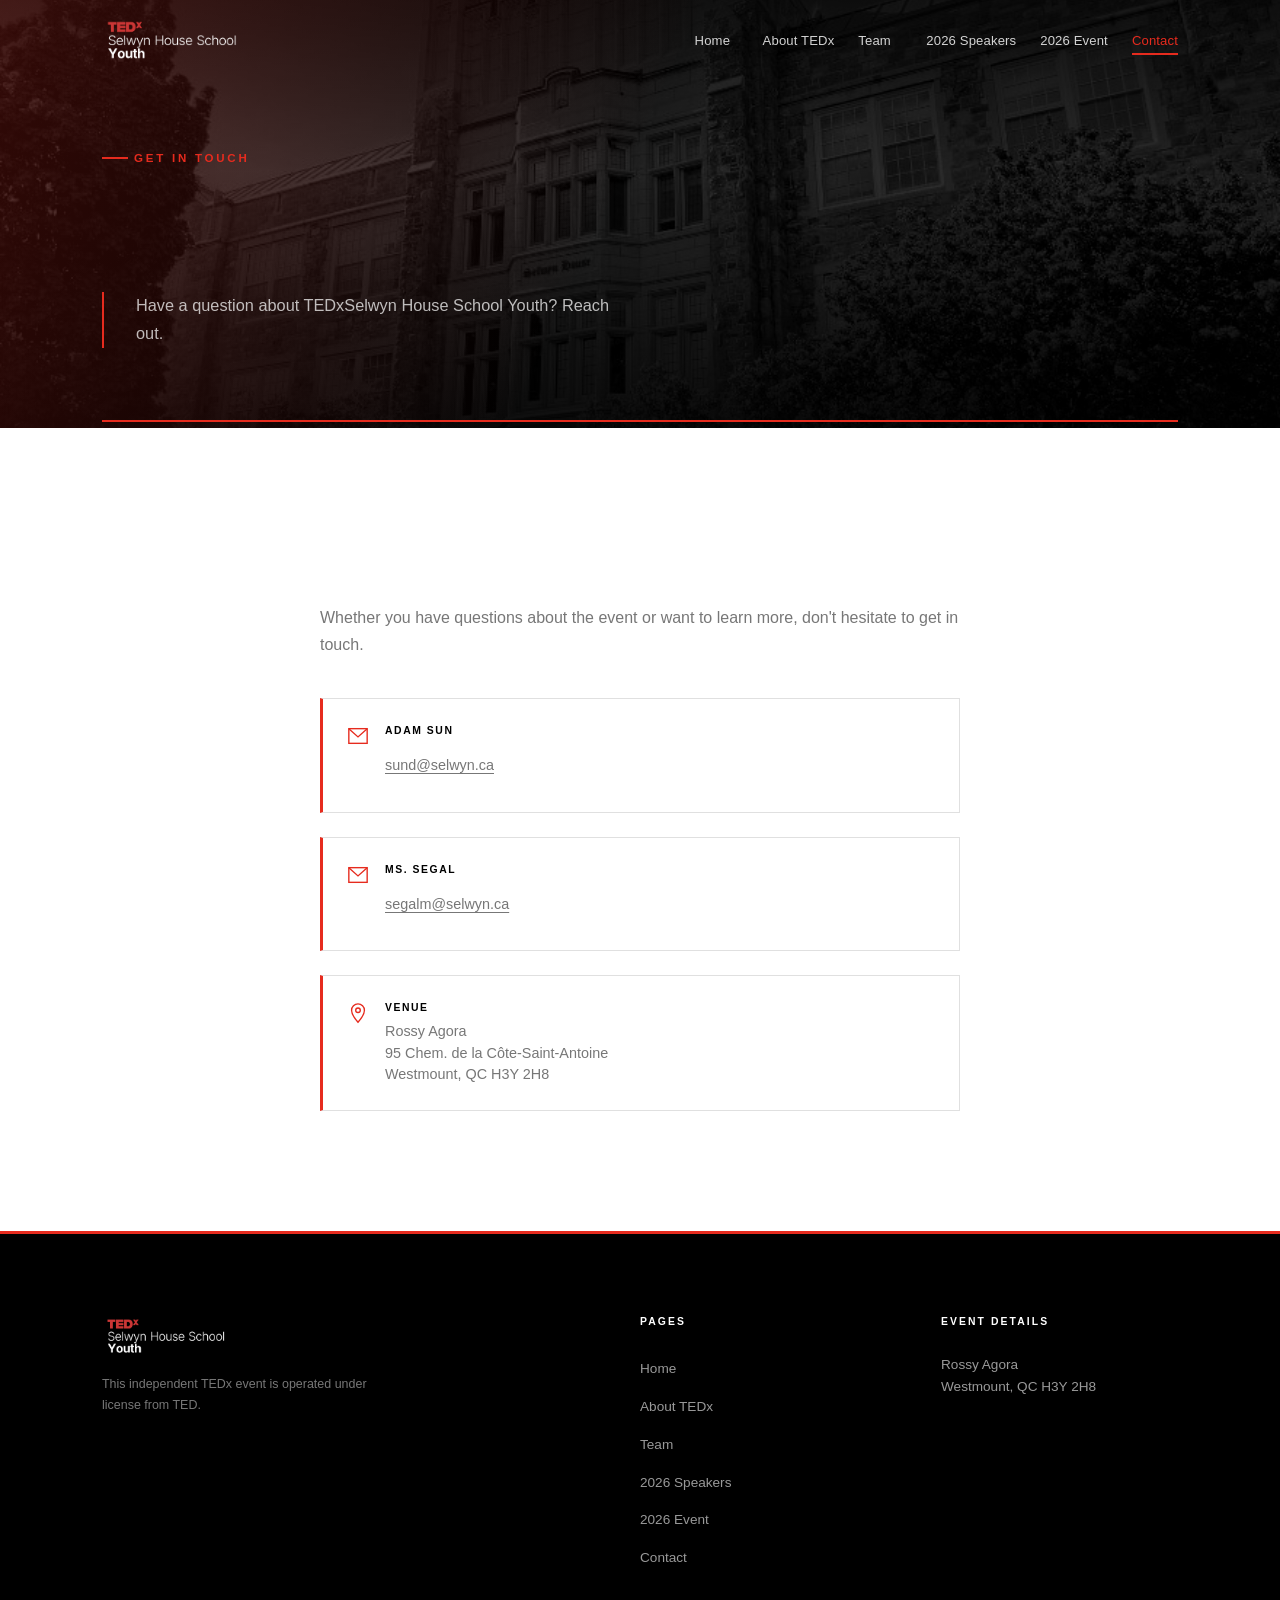
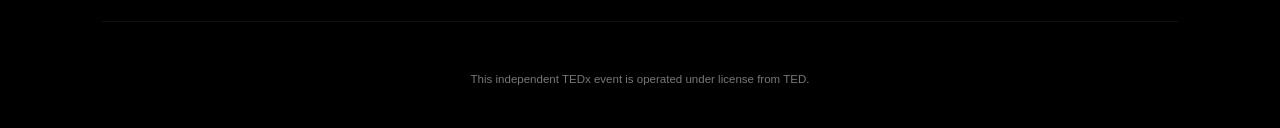
<file: contact.html>
<!DOCTYPE html>
<html lang="en">
<head>
  <meta charset="UTF-8" />
  <meta name="viewport" content="width=device-width, initial-scale=1.0" />
  <title>Contact &mdash; TEDxSelwyn House School Youth</title>
  <link rel="stylesheet" href="style.css" />
</head>
<body>

  <!-- Navigation -->
  <header class="header header--blend" id="header">
    <nav class="nav">
      <a href="index.html" class="logo"><img src="images/logo-white.png" alt="TEDxSelwyn House School Youth"></a>
      <ul class="nav-links" id="navLinks">
        <li><a href="index.html">Home</a></li>
        <li><a href="about.html">About TEDx</a></li>
        <li><a href="team.html">Team</a></li>
        <li><a href="speakers.html">2026 Speakers</a></li>
        <li><a href="2026-event.html">2026 Event</a></li>
        <li><a href="contact.html" class="active">Contact</a></li>
      </ul>
      <button class="hamburger" id="hamburger" aria-label="Toggle menu">
        <span></span><span></span><span></span>
      </button>
    </nav>
  </header>

  <!-- Page Hero -->
  <section class="page-hero">
    <div class="container">
      <span class="label-tag fade-up">Get in Touch</span>
      <h1 class="text-reveal">Contact <span class="text-red">Us</span></h1>
      <p class="page-hero-desc fade-up delay-2">Have a question about TEDxSelwyn House School Youth? Reach out.</p>
    </div>
  </section>

  <!-- Contact Info -->
  <section class="section bg-white">
    <div class="container">
      <div class="contact-grid">
        <div class="contact-info slide-left">
          <h2 class="text-reveal">Reach <span class="text-red">Out</span></h2>
          <p>Whether you have questions about the event or want to learn more, don't hesitate to get in touch.</p>

          <div class="contact-detail fade-up">
            <div class="contact-icon">
              <svg viewBox="0 0 24 24" fill="none" stroke="currentColor" stroke-width="1.5"><rect x="2" y="4" width="20" height="16" rx="0"/><path d="M22 4L12 13 2 4"/></svg>
            </div>
            <div>
              <h4>Adam Sun</h4>
              <a href="mailto:sund@selwyn.ca" class="link-red">sund@selwyn.ca</a>
            </div>
          </div>

          <div class="contact-detail fade-up">
            <div class="contact-icon">
              <svg viewBox="0 0 24 24" fill="none" stroke="currentColor" stroke-width="1.5"><rect x="2" y="4" width="20" height="16" rx="0"/><path d="M22 4L12 13 2 4"/></svg>
            </div>
            <div>
              <h4>Ms. Segal</h4>
              <a href="mailto:segalm@selwyn.ca" class="link-red">segalm@selwyn.ca</a>
            </div>
          </div>

          <div class="contact-detail fade-up">
            <div class="contact-icon">
              <svg viewBox="0 0 24 24" fill="none" stroke="currentColor" stroke-width="1.5"><path d="M12 2C8.13 2 5 5.13 5 9c0 5.25 7 13 7 13s7-7.75 7-13c0-3.87-3.13-7-7-7z"/><circle cx="12" cy="9" r="2.5"/></svg>
            </div>
            <div>
              <h4>Venue</h4>
              <p>Rossy Agora<br>95 Chem. de la C&ocirc;te-Saint-Antoine<br>Westmount, QC H3Y 2H8</p>
            </div>
          </div>

        </div>
      </div>
    </div>
  </section>

  <!-- Footer -->
  <footer class="footer">
    <div class="container">
      <div class="footer-grid">
        <div class="footer-brand fade-up"><a href="index.html" class="logo"><img src="images/logo-white.png" alt="TEDxSelwyn House School Youth"></a>
          <p class="footer-license">This independent TEDx event is operated under license from TED.</p>
        </div>
        <div class="footer-nav fade-up">
          <h4>Pages</h4>
          <ul>
            <li><a href="index.html">Home</a></li>
            <li><a href="about.html">About TEDx</a></li>
            <li><a href="team.html">Team</a></li>
            <li><a href="speakers.html">2026 Speakers</a></li>
            <li><a href="2026-event.html">2026 Event</a></li>
        <li><a href="contact.html">Contact</a></li>
          </ul>
        </div>
        <div class="footer-event fade-up">
          <h4>Event Details</h4>
          <p>Rossy Agora<br>Westmount, QC H3Y 2H8</p>
        </div>
      </div>
      <div class="footer-bottom">
        <p>This independent TEDx event is operated under license from TED.</p>
      </div>
    </div>
  </footer>

  <script src="script.js"></script>
</body>
</html>
</file>
<file: style.css>
/* ============================================
   TEDxSelwynHouseSchool Youth — Stylesheet
   Style: Motion-Driven × Swiss Modernism × TED
   Colors: Red #e62b1e · Black #000 · White #fff
   Font: Helvetica · Base unit: 8px
   ============================================ */

/* --- Reset & Base --- */
*, *::before, *::after {
  margin: 0;
  padding: 0;
  box-sizing: border-box;
}

:root {
  --ted-red:        #e62b1e;
  --ted-red-dark:   #c41e13;
  --ted-red-light:  rgba(230, 43, 30, 0.08);
  --ted-red-mid:    rgba(230, 43, 30, 0.15);
  --black:          #000000;
  --dark:           #111111;
  --gray-800:       #222222;
  --gray-700:       #444444;
  --gray-500:       #777777;
  --gray-400:       #999999;
  --gray-300:       #bbbbbb;
  --gray-200:       #e0e0e0;
  --gray-100:       #f5f5f5;
  --gray-50:        #fafafa;
  --white:          #ffffff;
  --font:           'Helvetica Neue', Helvetica, Arial, sans-serif;

  /* 8px spacing scale */
  --s1: 8px; --s2: 16px; --s3: 24px; --s4: 32px;
  --s5: 40px; --s6: 48px; --s8: 64px; --s10: 80px; --s12: 96px;

  /* Motion tokens */
  --ease-out:    cubic-bezier(0.0, 0.0, 0.2, 1);
  --ease-in:     cubic-bezier(0.4, 0.0, 1, 1);
  --ease-std:    cubic-bezier(0.4, 0.0, 0.2, 1);
  --ease-spring: cubic-bezier(0.34, 1.56, 0.64, 1);
  --dur-fast:    150ms;
  --dur-std:     300ms;
  --dur-slow:    500ms;
  --dur-reveal:  800ms;
}

html { scroll-behavior: smooth; font-size: 16px; }

body {
  font-family: var(--font);
  background: var(--white);
  color: var(--dark);
  line-height: 1.6;
  overflow-x: hidden;
  -webkit-font-smoothing: antialiased;
  -moz-osx-font-smoothing: grayscale;
}

/* --- Accessibility: prefers-reduced-motion --- */
@media (prefers-reduced-motion: reduce) {
  *, *::before, *::after {
    animation-duration: 0.01ms !important;
    animation-iteration-count: 1 !important;
    transition-duration: 0.01ms !important;
    scroll-behavior: auto !important;
  }
  .fade-up, .slide-left, .slide-right, .scale-in, .text-reveal {
    opacity: 1 !important;
    transform: none !important;
    clip-path: none !important;
  }
  .marquee-track { animation: none !important; }
}

a { text-decoration: none; color: inherit; transition: color var(--dur-std) var(--ease-std); }
ul { list-style: none; }
img { max-width: 100%; display: block; }

a, button { min-height: 44px; min-width: 44px; }
a { display: inline-flex; align-items: center; }
nav a, .footer-nav a, .footer-brand a, .cta-link { display: inline-flex; }
a, button, [role="button"], label[for], select { cursor: pointer; }

a:focus-visible, button:focus-visible {
  outline: 3px solid var(--ted-red);
  outline-offset: 3px;
}

.container { width: 100%; max-width: 1140px; margin: 0 auto; padding: 0 var(--s4); }

/* --- Utility --- */
.text-red   { color: var(--ted-red); }
.text-white { color: var(--white); }
.text-gray  { color: var(--gray-400); }
.bg-white   { background: var(--white); }
.bg-light   { background: var(--gray-50); }
.bg-black   { background: var(--black); color: var(--white); }
.link-red   { color: var(--ted-red); text-decoration: underline; text-underline-offset: 3px; }
.link-red:hover { color: var(--ted-red-dark); }
.content-narrow { max-width: 780px; margin: 0 auto; }

/* ============================================
   ANIMATION SYSTEM — GPU-accelerated
   ============================================ */

/* Fade up (default) */
.fade-up {
  opacity: 0;
  transform: translateY(40px);
  transition: opacity var(--dur-reveal) var(--ease-out),
              transform var(--dur-reveal) var(--ease-out);
  transition-delay: calc(var(--stagger, 0) * 80ms);
}
.fade-up.visible { opacity: 1; transform: translateY(0); }

/* Slide from left */
.slide-left {
  opacity: 0;
  transform: translateX(-60px);
  transition: opacity var(--dur-reveal) var(--ease-out),
              transform var(--dur-reveal) var(--ease-out);
  transition-delay: calc(var(--stagger, 0) * 80ms);
}
.slide-left.visible { opacity: 1; transform: translateX(0); }

/* Slide from right */
.slide-right {
  opacity: 0;
  transform: translateX(60px);
  transition: opacity var(--dur-reveal) var(--ease-out),
              transform var(--dur-reveal) var(--ease-out);
  transition-delay: calc(var(--stagger, 0) * 80ms);
}
.slide-right.visible { opacity: 1; transform: translateX(0); }

/* Scale in */
.scale-in {
  opacity: 0;
  transform: scale(0.85);
  transition: opacity var(--dur-reveal) var(--ease-out),
              transform var(--dur-reveal) var(--ease-spring);
  transition-delay: calc(var(--stagger, 0) * 80ms);
}
.scale-in.visible { opacity: 1; transform: scale(1); }

/* Text reveal — clip-path wipe */
.text-reveal {
  clip-path: inset(0 100% 0 0);
  transition: clip-path 1s var(--ease-out);
  transition-delay: calc(var(--stagger, 0) * 100ms);
}
.text-reveal.visible { clip-path: inset(0 0% 0 0); }

/* Line draw — accent lines that animate width */
.line-draw {
  width: 0;
  transition: width 1s var(--ease-out);
}
.line-draw.visible { width: 100%; }

/* Legacy delay classes */
.delay-1 { --stagger: 1; }
.delay-2 { --stagger: 2; }
.delay-3 { --stagger: 3; }

/* ============================================
   MARQUEE TICKER
   ============================================ */
.marquee {
  overflow: hidden;
  white-space: nowrap;
  background: var(--ted-red);
  padding: var(--s1) 0;
}

.marquee-track {
  display: inline-block;
  animation: marquee 20s linear infinite;
  will-change: transform;
}

.marquee-track span {
  display: inline-block;
  padding: 0 var(--s6);
  font-size: 0.72rem;
  font-weight: 800;
  letter-spacing: 0.25em;
  text-transform: uppercase;
  color: var(--white);
}

@keyframes marquee {
  0%   { transform: translateX(0); }
  100% { transform: translateX(-50%); }
}

/* ============================================
   HEADER / NAV
   ============================================ */
.header {
  position: fixed;
  top: 0; left: 0; width: 100%;
  z-index: 100;
  padding: var(--s2) 0;
  transition: background var(--dur-std) var(--ease-std),
              padding var(--dur-std) var(--ease-std),
              box-shadow var(--dur-std) var(--ease-std),
              transform var(--dur-std) var(--ease-std);
}

.header.scrolled,
.header.scrolled-always {
  background: rgba(255, 255, 255, 0.96);
  backdrop-filter: blur(16px);
  -webkit-backdrop-filter: blur(16px);
  padding: 0.5rem 0;
  box-shadow: 0 1px 0 rgba(0,0,0,0.1);
}

/* Transparent header that blends into the dark hero and
   stays one consistent colour (no shift to white on scroll). */
.header--blend {
  background: transparent;
  box-shadow: none;
}
.header--blend.scrolled,
.header--blend.scrolled-always {
  background: #000;
  box-shadow: none;
}
@media (min-width: 769px) {
  .header--blend .nav-links li > a { color: rgba(255,255,255,0.82); }
  .header--blend .nav-links li > a:hover,
  .header--blend .nav-links li > a.active { color: var(--ted-red); }
}
.header--blend .hamburger span { background: #fff; }

.nav {
  max-width: 1140px;
  margin: 0 auto;
  padding: 0 var(--s4);
  display: flex;
  align-items: center;
  justify-content: space-between;
}

/* Logo */
.logo {
  display: inline-flex; align-items: center;
  min-height: unset; text-decoration: none;
  transition: transform var(--dur-std) var(--ease-spring);
}
.logo:hover { transform: scale(1.03); }
.logo img {
  height: 48px;
  width: auto;
  display: block;
}

.logo-ted {
  font-family: var(--font); font-size: 1.5rem; font-weight: 900;
  color: var(--ted-red); line-height: 1; letter-spacing: -0.02em;
}
.logo-ted sup { font-size: 0.55em; vertical-align: super; color: var(--ted-red); font-weight: 900; }
.logo-school { font-size: 0.72rem; line-height: 1.25; color: var(--dark); font-weight: 400; display: block; min-height: unset; }
.logo-youth  { font-size: 0.72rem; font-weight: 700; color: var(--dark); line-height: 1.25; display: block; min-height: unset; }

/* Nav links */
.nav-links { display: flex; align-items: center; gap: var(--s3); }

.nav-links li > a {
  font-size: 0.82rem; font-weight: 500; color: var(--gray-700);
  letter-spacing: 0.01em; position: relative; padding-bottom: 2px;
  min-height: unset;
  transition: color var(--dur-std) var(--ease-std);
}

.nav-links li > a::after {
  content: ''; position: absolute; bottom: -2px; left: 0;
  width: 0; height: 2px; background: var(--ted-red);
  transition: width var(--dur-std) var(--ease-out);
}

.nav-links li > a:hover, .nav-links li > a.active { color: var(--ted-red); }
.nav-links li > a.active::after, .nav-links li > a:hover::after { width: 100%; }

.nav-btn {
  background: var(--ted-red) !important; color: var(--white) !important;
  padding: 0.5rem 1.25rem !important; border-radius: 0 !important;
  font-weight: 700 !important; font-size: 0.78rem !important;
  letter-spacing: 0.05em !important; text-transform: uppercase !important;
  transition: background var(--dur-std) var(--ease-std), transform var(--dur-fast) var(--ease-spring) !important;
  min-height: 44px !important;
}
.nav-btn::after { display: none !important; }
.nav-btn:hover { background: var(--ted-red-dark) !important; transform: translateY(-2px) scale(1.02); }

/* Hamburger */
.hamburger {
  display: none; flex-direction: column; gap: 5px;
  background: none; border: none; cursor: pointer; padding: var(--s1);
  z-index: 1001; min-height: unset;
}
.hamburger span { display: block; width: 22px; height: 2px; background: var(--dark); transition: transform var(--dur-std) var(--ease-std), opacity var(--dur-std) var(--ease-std); }
.hamburger.active span:nth-child(1) { transform: translateY(7px) rotate(45deg); }
.hamburger.active span:nth-child(2) { opacity: 0; }
.hamburger.active span:nth-child(3) { transform: translateY(-7px) rotate(-45deg); }

/* ============================================
   BUTTONS — with micro-interactions
   ============================================ */
.btn {
  display: inline-flex; align-items: center; justify-content: center; gap: 0.4em;
  padding: 0.85rem 1.75rem; border-radius: 0;
  font-size: 0.85rem; font-weight: 700; letter-spacing: 0.06em; text-transform: uppercase;
  font-family: var(--font); min-height: 44px;
  border: none; cursor: pointer; position: relative; overflow: hidden;
  transition: all var(--dur-std) var(--ease-std);
}

/* Animated shine sweep on hover */
.btn::before {
  content: ''; position: absolute; top: 0; left: -100%; width: 100%; height: 100%;
  background: linear-gradient(90deg, transparent, rgba(255,255,255,0.15), transparent);
  transition: left var(--dur-slow) var(--ease-out);
}
.btn:hover::before { left: 100%; }

.btn-red { background: var(--ted-red); color: var(--white); }
.btn-red:hover {
  background: var(--ted-red-dark);
  transform: translateY(-3px) scale(1.02);
  box-shadow: 0 12px 40px rgba(230, 43, 30, 0.35);
}

.btn-red-outline { background: transparent; color: var(--ted-red); border: 2px solid var(--ted-red); }
.btn-red-outline:hover { background: var(--ted-red); color: var(--white); transform: translateY(-3px); }

.btn-outline-dark { background: transparent; color: var(--dark); border: 2px solid var(--dark); }
.btn-outline-dark:hover { background: var(--dark); color: var(--white); transform: translateY(-3px); }

.btn-full { width: 100%; justify-content: center; }

/* ============================================
   HERO — Parallax + Kinetic Type
   ============================================ */
.hero {
  position: relative;
  min-height: 100vh; min-height: 100dvh;
  display: flex; align-items: center; justify-content: center;
  background: var(--white);
  overflow: hidden;
}

/* Parallax geometric layers */
.hero-bg-layer {
  position: absolute; top: 0; left: 0; width: 100%; height: 100%;
  pointer-events: none; will-change: transform;
}

.hero-bg-layer--1 {
  background: var(--gray-50);
  clip-path: polygon(55% 0%, 100% 0%, 100% 100%, 35% 100%);
}

.hero-bg-layer--2 {
  opacity: 0.5;
}

.hero-bg-layer--2::before {
  content: ''; position: absolute;
  top: 10%; right: 5%;
  width: 3px; height: 160px;
  background: var(--ted-red);
}

.hero-bg-layer--2::after {
  content: ''; position: absolute;
  bottom: 15%; left: 8%;
  width: 80px; height: 3px;
  background: var(--ted-red);
}

.hero-bg-layer--3::before {
  content: ''; position: absolute;
  top: 20%; left: 15%;
  width: 200px; height: 200px;
  border: 1px solid var(--gray-200);
  border-radius: 50%;
  opacity: 0.3;
}

.hero-bg-layer--3::after {
  content: ''; position: absolute;
  bottom: 25%; right: 12%;
  width: 120px; height: 120px;
  border: 1px solid var(--ted-red-mid);
  opacity: 0.4;
}

.hero-content {
  position: relative; z-index: 2;
  text-align: center; max-width: 900px;
  padding: var(--s12) var(--s4) var(--s4);
}

.hero-badge {
  display: inline-flex; align-items: center; gap: var(--s1);
  font-size: 0.72rem; font-weight: 700;
  letter-spacing: 0.15em; text-transform: uppercase;
  color: var(--ted-red);
  margin-bottom: var(--s3);
  padding: 0.4rem 1rem;
  border: 1.5px solid var(--ted-red);
  border-radius: 0;
}
.hero-badge::before {
  content: ''; width: 6px; height: 6px;
  background: var(--ted-red); border-radius: 50%;
  flex-shrink: 0;
  animation: pulse-dot 2s ease-in-out infinite;
}
@keyframes pulse-dot {
  0%, 100% { opacity: 1; transform: scale(1); }
  50% { opacity: 0.5; transform: scale(1.5); }
}

.hero-title {
  font-family: var(--font);
  font-size: clamp(4.2rem, 11vw, 9rem);
  font-weight: 900;
  line-height: 0.97;
  letter-spacing: -0.04em;
  color: var(--black);
  margin-bottom: var(--s3);
}

/* Animated underline on the red text */
.hero-title .text-red {
  position: relative;
  display: inline-block;
}
.hero-title .text-red::after {
  content: ''; position: absolute;
  bottom: 0.05em; left: 0;
  width: 0; height: 4px;
  background: var(--ted-red);
  transition: width 1.2s var(--ease-out);
  transition-delay: 0.6s;
}
.hero-title.visible .text-red::after { width: 100%; }

.hero-subtitle {
  font-size: clamp(1.1rem, 2vw, 1.35rem);
  color: var(--gray-500); max-width: 520px;
  margin: 0 auto var(--s5); line-height: 1.75; font-weight: 400;
}

.hero-cta { display: flex; gap: var(--s2); justify-content: center; flex-wrap: wrap; }

.hero-scroll-indicator {
  position: absolute; bottom: var(--s4);
  left: 50%; transform: translateX(-50%); z-index: 2;
}
.scroll-line {
  width: 1px; height: 48px;
  background: linear-gradient(to bottom, var(--ted-red), transparent);
  animation: scrollPulse 2s ease-in-out infinite;
}
@keyframes scrollPulse {
  0%, 100% { opacity: 0.3; transform: scaleY(0.5); }
  50%      { opacity: 1;   transform: scaleY(1); }
}

/* ============================================
   STATS BAR — with counter animation
   ============================================ */
.stats-bar {
  background: var(--black); color: var(--white);
  padding: var(--s3) 0;
  border-top: 3px solid var(--ted-red);
  position: relative; overflow: hidden;
}

.stats-row {
  display: flex; align-items: center; justify-content: center;
  gap: 0; flex-wrap: wrap;
}

.stat-item {
  display: flex; flex-direction: column; align-items: center;
  padding: var(--s2) var(--s8);
  border-right: 1px solid rgba(255,255,255,0.08);
  transition: transform var(--dur-std) var(--ease-spring);
}
.stat-item:last-child { border-right: none; }
.stat-item:hover { transform: scale(1.08); }

.stat-number {
  font-size: 2.7rem; font-weight: 900;
  color: var(--ted-red); line-height: 1; letter-spacing: -0.04em;
  font-variant-numeric: tabular-nums;
}

.stat-label {
  font-size: 0.62rem; font-weight: 700;
  letter-spacing: 0.18em; text-transform: uppercase;
  color: var(--gray-400); margin-top: 4px;
}

/* ============================================
   PAGE HERO — with animated accent bar
   ============================================ */
.page-hero {
  padding: calc(var(--s12) + var(--s6)) 0 var(--s10);
  background: var(--black); color: var(--white);
  text-align: left; position: relative; overflow: hidden;
}

/* Grayscale facade backdrop — ties inner pages to the landing */
.page-hero::before {
  content: ''; position: absolute; inset: 0;
  background: url('images/selwyn-facade.jpg') center 35% / cover no-repeat;
  filter: grayscale(100%) brightness(0.32) contrast(1.05);
  z-index: 0;
}

/* Red + dark veil over the facade */
.page-hero::after {
  content: ''; position: absolute; inset: 0; z-index: 0;
  background:
    linear-gradient(115deg, rgba(230,43,30,0.22) 0%, transparent 48%),
    linear-gradient(0deg, rgba(0,0,0,0.82) 0%, rgba(0,0,0,0.35) 60%, rgba(0,0,0,0.7) 100%);
}

/* Bottom accent line — draws on page load */
.page-hero .container::after {
  content: ''; position: absolute;
  bottom: calc(var(--s10) * -1 + 6px); left: var(--s4); right: var(--s4);
  height: 2px;
  background: var(--ted-red);
  transform-origin: left;
  animation: draw-line 1s var(--ease-out) forwards;
}

@keyframes draw-line {
  0%   { transform: scaleX(0); }
  100% { transform: scaleX(1); }
}

.page-hero .container { position: relative; z-index: 1; }

.page-hero h1 {
  font-family: var(--font);
  font-size: clamp(2.6rem, 6.5vw, 5rem);
  font-weight: 800; letter-spacing: -0.04em; line-height: 0.96;
  margin-bottom: var(--s3);
}

.page-hero-desc {
  font-size: 1.02rem; color: rgba(255,255,255,0.72);
  max-width: 520px; margin-top: var(--s3); line-height: 1.7;
  padding-left: var(--s4); border-left: 2px solid var(--ted-red);
}

/* ============================================
   SECTIONS
   ============================================ */
.section { padding: var(--s12) 0; }

/* Animated section divider */
.section + .section { position: relative; }

.section-header { text-align: center; margin-bottom: var(--s8); }

.section-header h2 {
  font-family: var(--font);
  font-size: clamp(2.1rem, 4.5vw, 3.25rem);
  font-weight: 800; letter-spacing: -0.03em; line-height: 1.04;
  margin-bottom: var(--s2); color: var(--black);
}
.bg-black .section-header h2 { color: var(--white); }

.section-desc {
  color: var(--gray-500); font-size: 1.1rem;
  max-width: 480px; margin: 0 auto; line-height: 1.7;
}

/* Label tag — with animated accent line */
.label-tag {
  display: inline-block;
  font-size: 0.72rem; font-weight: 700;
  letter-spacing: 0.24em; text-transform: uppercase;
  color: var(--ted-red); margin-bottom: var(--s3);
  position: relative; padding-left: var(--s4);
}
.label-tag::before {
  content: ''; position: absolute;
  left: 0; top: 50%; transform: translateY(-50%);
  width: 26px; height: 2px;
  background: var(--ted-red);
}

/* ============================================
   TWO COLUMN LAYOUT
   ============================================ */
.two-col { display: grid; grid-template-columns: 260px 1fr; gap: var(--s10); align-items: start; }
.col-content h2 { font-size: clamp(1.7rem, 3vw, 2.3rem); font-weight: 800; letter-spacing: -0.03em; line-height: 1.1; margin-bottom: var(--s3); color: var(--black); }
.col-content p { color: var(--gray-700); font-size: 1.05rem; line-height: 1.85; margin-bottom: var(--s2); }

/* ============================================
   INFO CARDS — with hover lift + glow
   ============================================ */
.info-grid { display: grid; grid-template-columns: repeat(3, 1fr); gap: var(--s2); }

.info-card {
  padding: var(--s6) var(--s4);
  background: var(--white);
  border: 1px solid var(--gray-200);
  border-top: 3px solid var(--ted-red);
  border-radius: 0; text-align: center;
  cursor: default; position: relative;
  transition: transform var(--dur-std) var(--ease-spring),
              box-shadow var(--dur-std) var(--ease-out),
              border-color var(--dur-std) var(--ease-std);
}

.info-card:hover {
  transform: translateY(-8px) scale(1.01);
  box-shadow: 0 20px 60px rgba(230, 43, 30, 0.1), 0 8px 24px rgba(0,0,0,0.06);
  border-color: var(--ted-red);
}

.info-icon { width: 36px; height: 36px; margin: 0 auto var(--s3); color: var(--ted-red); transition: transform var(--dur-std) var(--ease-spring); }
.info-card:hover .info-icon { transform: scale(1.15) rotate(-5deg); }

.info-card h3 {
  font-size: 0.65rem; font-weight: 800;
  letter-spacing: 0.2em; text-transform: uppercase;
  margin-bottom: var(--s1); color: var(--gray-500);
}
.info-card p { font-size: 0.95rem; color: var(--dark); line-height: 1.6; font-weight: 500; }

/* ============================================
   CTA GRID
   ============================================ */
.cta-grid { display: grid; grid-template-columns: repeat(2, 1fr); gap: var(--s2); max-width: 700px; margin: 0 auto; }

.cta-card {
  padding: var(--s5) var(--s4);
  border: 1px solid rgba(255,255,255,0.08);
  border-radius: 0; position: relative; overflow: hidden;
  cursor: default;
  transition: all var(--dur-std) var(--ease-std);
}

/* Animated left border that grows on hover */
.cta-card::before {
  content: ''; position: absolute; top: 0; left: 0;
  width: 3px; height: 0;
  background: var(--ted-red);
  transition: height var(--dur-slow) var(--ease-out);
}
.cta-card:hover::before { height: 100%; }

/* Subtle glow on hover */
.cta-card::after {
  content: ''; position: absolute; top: 0; left: 0;
  width: 100%; height: 100%;
  background: radial-gradient(ellipse at top left, rgba(230,43,30,0.08), transparent 70%);
  opacity: 0;
  transition: opacity var(--dur-std) var(--ease-std);
  pointer-events: none;
}
.cta-card:hover::after { opacity: 1; }

.cta-card:hover {
  border-color: rgba(230, 43, 30, 0.25);
  transform: translateY(-4px);
}

.cta-card h3 { font-size: 1.45rem; font-weight: 900; margin-bottom: var(--s1); color: var(--white); letter-spacing: -0.02em; }
.cta-card p { font-size: 0.88rem; color: var(--gray-400); line-height: 1.65; margin-bottom: var(--s3); }

.cta-link {
  display: inline-flex; align-items: center; gap: 6px;
  font-size: 0.75rem; font-weight: 700;
  letter-spacing: 0.1em; text-transform: uppercase;
  color: var(--ted-red); min-height: unset;
  transition: gap var(--dur-std) var(--ease-out), color var(--dur-std) var(--ease-std);
}
.cta-link:hover { gap: 12px; }

/* ============================================
   SPEAKERS PREVIEW
   ============================================ */
.speakers-coming-soon {
  text-align: center; padding: var(--s10) var(--s4);
  border: 2px solid var(--gray-200); border-radius: 0;
  position: relative;
  transition: border-color var(--dur-std) var(--ease-std);
}
.speakers-coming-soon:hover { border-color: var(--ted-red); }

.speakers-coming-soon::before {
  content: ''; position: absolute; top: 0; left: 0; right: 0;
  height: 3px; background: var(--ted-red);
  transform-origin: left;
  transform: scaleX(0);
  transition: transform 1s var(--ease-out);
}
.speakers-coming-soon:hover::before { transform: scaleX(1); }

.speakers-coming-soon p { font-size: 1rem; color: var(--gray-500); margin-bottom: var(--s3); }

/* ============================================
   SPEAKERS PAGE
   ============================================ */
.speakers-grid-full { display: grid; grid-template-columns: repeat(2, 1fr); gap: var(--s2); margin-bottom: var(--s8); }

.speaker-card-full {
  display: flex; gap: var(--s3); padding: var(--s4);
  border: 1px solid var(--gray-200); border-radius: 0;
  border-left: 3px solid transparent;
  cursor: default; position: relative; overflow: hidden;
  transition: border-color var(--dur-std) var(--ease-std),
              transform var(--dur-std) var(--ease-spring),
              box-shadow var(--dur-std) var(--ease-out);
}

.speaker-card-full:hover {
  border-left-color: var(--ted-red);
  transform: translateY(-4px) translateX(4px);
  box-shadow: -8px 12px 40px rgba(0,0,0,0.08);
}

.speaker-photo {
  flex-shrink: 0; width: 160px; height: 160px; border-radius: 0;
  overflow: hidden; background: var(--gray-100);
  display: flex; align-items: center; justify-content: center;
  border: 1px solid var(--gray-200);
  transition: transform var(--dur-std) var(--ease-spring);
}
.speaker-card-full:hover .speaker-photo { transform: scale(1.05); }
.speaker-photo img { width: 100%; height: 100%; object-fit: cover; object-position: top center; }

.speaker-details { display: flex; flex-direction: column; justify-content: center; }
.speaker-details h3 { font-size: 1.25rem; font-weight: 800; color: var(--black); margin-bottom: 4px; letter-spacing: -0.02em; }
.speaker-title { font-size: 0.75rem; font-weight: 700; color: var(--ted-red); letter-spacing: 0.05em; text-transform: uppercase; margin-bottom: var(--s1); }
.speaker-desc { font-size: 0.88rem; color: var(--gray-500); line-height: 1.6; }

.center-cta { text-align: center; padding-top: var(--s4); }
.center-cta p { font-size: 0.95rem; color: var(--gray-500); margin-bottom: var(--s2); }

/* ============================================
   TEAM PAGE
   ============================================ */
.team-grid { display: grid; grid-template-columns: repeat(4, 1fr); gap: var(--s2); }

.team-card {
  text-align: center; padding: var(--s5) var(--s3);
  border: 1px solid var(--gray-200); border-radius: 0;
  border-bottom: 3px solid transparent;
  cursor: default; position: relative; overflow: hidden;
  transition: border-color var(--dur-std) var(--ease-std),
              transform var(--dur-std) var(--ease-spring),
              box-shadow var(--dur-std) var(--ease-out);
}

.team-card:hover {
  border-bottom-color: var(--ted-red);
  transform: translateY(-6px);
  box-shadow: 0 16px 48px rgba(0,0,0,0.08);
}

.team-avatar { margin-bottom: var(--s3); }

.team-avatar img {
  width: 120px; height: 120px; margin: 0 auto;
  object-fit: cover; object-position: top center;
  display: block; border-radius: 0;
  border: 1px solid var(--gray-200);
  transition: transform var(--dur-std) var(--ease-spring);
}
.team-card:hover .team-avatar img { transform: scale(1.06); }

.avatar-placeholder {
  width: 80px; height: 80px; margin: 0 auto;
  color: var(--gray-300); background: var(--gray-100); border-radius: 0;
  display: flex; align-items: center; justify-content: center; padding: 12px;
  transition: transform var(--dur-std) var(--ease-spring), background var(--dur-std) var(--ease-std);
}
.team-card:hover .avatar-placeholder { transform: scale(1.08) rotate(-3deg); background: var(--ted-red-light); }

.team-card h3 { font-size: 1.1rem; font-weight: 800; color: var(--black); margin-bottom: 4px; letter-spacing: -0.01em; }
.team-role { font-size: 0.65rem; color: var(--ted-red); font-weight: 700; letter-spacing: 0.15em; text-transform: uppercase; }
.team-bio { font-size: 0.85rem; color: var(--gray-500); line-height: 1.6; margin-top: var(--s1); }

/* ============================================
   SCHEDULE
   ============================================ */
.schedule-notice {
  padding: var(--s3) var(--s4);
  background: var(--ted-red-light); border-left: 4px solid var(--ted-red);
  border-radius: 0; margin-bottom: var(--s6);
}
.schedule-notice p { color: var(--gray-700); font-size: 0.9rem; line-height: 1.6; }

.schedule-timeline { position: relative; margin-bottom: var(--s6); }
.schedule-timeline::before {
  content: ''; position: absolute; left: 88px; top: 0; bottom: 0;
  width: 2px; background: var(--gray-200);
}

.schedule-item { display: flex; gap: var(--s4); padding: var(--s3) 0; position: relative; }

/* Square dot with pulse animation on hover */
.schedule-item::before {
  content: ''; position: absolute; left: 82px; top: var(--s3);
  width: 14px; height: 14px;
  background: var(--white); border: 3px solid var(--ted-red); border-radius: 0;
  z-index: 1;
  transition: background var(--dur-std) var(--ease-std), transform var(--dur-std) var(--ease-spring);
}
.schedule-item:hover::before { background: var(--ted-red); transform: scale(1.3) rotate(45deg); }

.schedule-time {
  flex-shrink: 0; width: 72px;
  font-size: 0.78rem; font-weight: 800; color: var(--ted-red);
  text-align: right; padding-top: 0.2rem; letter-spacing: 0.02em;
}

.schedule-content { padding-left: var(--s3); }
.schedule-content h3 { font-size: 1.25rem; font-weight: 800; color: var(--black); margin-bottom: 4px; letter-spacing: -0.02em; }
.schedule-content p { font-size: 0.88rem; color: var(--gray-500); line-height: 1.6; }

.schedule-tag {
  display: inline-flex; align-items: center; margin-top: var(--s1);
  font-size: 0.65rem; font-weight: 800;
  letter-spacing: 0.1em; text-transform: uppercase;
  color: var(--ted-red); background: var(--ted-red-light);
  padding: 3px 10px; border-radius: 0;
}
.schedule-tag--break {
  color: var(--gray-500); background: var(--gray-100);
}
.speaker-talk-title {
  font-size: 0.92rem; color: var(--gray-700);
  line-height: 1.5; font-style: italic; margin-top: 2px;
}

/* ============================================
   CONTACT
   ============================================ */
.contact-grid { display: grid; grid-template-columns: 1fr; gap: var(--s6); max-width: 640px; margin: 0 auto; }

.contact-info h2 { font-size: 2.5rem; font-weight: 900; margin-bottom: var(--s2); color: var(--black); letter-spacing: -0.04em; }
.contact-info > p { color: var(--gray-500); line-height: 1.7; margin-bottom: var(--s5); }

.contact-detail {
  display: flex; gap: var(--s2); margin-bottom: var(--s3);
  align-items: flex-start; padding: var(--s3);
  border: 1px solid var(--gray-200); border-left: 3px solid var(--ted-red); border-radius: 0;
  transition: box-shadow var(--dur-std) var(--ease-out), transform var(--dur-std) var(--ease-spring);
}
.contact-detail:hover {
  box-shadow: 0 12px 40px rgba(0,0,0,0.07);
  transform: translateX(4px);
}

.contact-icon { flex-shrink: 0; width: 22px; height: 22px; color: var(--ted-red); margin-top: 2px; }
.contact-detail h4 { font-size: 0.65rem; font-weight: 800; letter-spacing: 0.15em; text-transform: uppercase; color: var(--black); margin-bottom: 4px; }
.contact-detail p, .contact-detail a { font-size: 0.9rem; color: var(--gray-500); line-height: 1.5; }
.contact-detail a:hover { color: var(--ted-red); }

/* ============================================
   CONTENT BLOCKS (About)
   ============================================ */
.content-block {
  margin-bottom: var(--s8); padding-bottom: var(--s8);
  border-bottom: 1px solid var(--gray-200);
}
.content-block:last-child { border-bottom: none; }
.content-block h2 { font-size: clamp(1.8rem, 3.4vw, 2.6rem); font-weight: 800; color: var(--black); margin-bottom: var(--s4); letter-spacing: -0.03em; line-height: 1.08; }
.content-block p { font-size: 1.05rem; color: var(--gray-700); line-height: 1.85; margin-bottom: var(--s2); }

/* ============================================
   FOOTER
   ============================================ */
.footer {
  background: var(--black); color: var(--white);
  padding: var(--s10) 0 var(--s5);
  border-top: 3px solid var(--ted-red);
}

.footer-grid {
  display: grid; grid-template-columns: 2fr 1fr 1fr;
  gap: var(--s8); margin-bottom: var(--s6);
  padding-bottom: var(--s6);
  border-bottom: 1px solid rgba(255,255,255,0.06);
}

.footer-brand .logo { margin-bottom: var(--s2); }
.footer-brand .logo img { height: 44px; width: auto; display: block; }

.footer-license { font-size: 0.78rem; color: var(--gray-500); line-height: 1.7; max-width: 300px; }

.footer-nav h4, .footer-event h4 {
  font-size: 0.65rem; font-weight: 800; letter-spacing: 0.2em;
  text-transform: uppercase; margin-bottom: var(--s3); color: var(--white);
}

.footer-nav ul { display: flex; flex-direction: column; gap: var(--s1); }
.footer-nav a {
  font-size: 0.85rem; color: var(--gray-400);
  transition: color var(--dur-std) var(--ease-std), transform var(--dur-fast) var(--ease-spring);
  min-height: unset; padding: 4px 0;
}
.footer-nav a:hover { color: var(--white); transform: translateX(4px); }

.footer-event p { font-size: 0.85rem; color: var(--gray-400); line-height: 1.6; margin-bottom: 4px; }

.footer-bottom { text-align: center; }
.footer-bottom p { font-size: 0.72rem; color: var(--gray-500); }

/* ============================================
   RESPONSIVE
   ============================================ */
@media (max-width: 1024px) {
  .cta-grid { grid-template-columns: 1fr; max-width: 480px; }
  .speakers-grid-full { grid-template-columns: 1fr; }
  .footer-grid { grid-template-columns: 1fr 1fr; gap: var(--s5); }
  .footer-brand { grid-column: span 2; }
  .team-grid { grid-template-columns: repeat(3, 1fr); }
}

@media (max-width: 768px) {
  .nav-links {
    position: fixed; top: 0; right: -100%;
    width: 75%; max-width: 300px; height: 100vh;
    background: var(--white); flex-direction: column;
    padding: 5rem var(--s4) var(--s4); gap: var(--s2);
    transition: right var(--dur-slow) var(--ease-out);
    box-shadow: -4px 0 32px rgba(0,0,0,0.08);
    z-index: 1000; align-items: flex-start;
  }
  .nav-links.open { right: 0; }
  .hamburger { display: flex; }

  .two-col { grid-template-columns: 1fr; gap: var(--s5); }
  .info-grid { grid-template-columns: 1fr; }
  .cta-grid { grid-template-columns: 1fr; max-width: 100%; }
  .team-grid { grid-template-columns: repeat(2, 1fr); }
  .contact-grid { grid-template-columns: 1fr; gap: var(--s5); }

  .schedule-timeline::before { left: 10px; }
  .schedule-item { gap: var(--s2); flex-direction: column; padding-left: var(--s4); }
  .schedule-item::before { left: 4px; top: 0.3rem; }
  .schedule-time { width: auto; text-align: left; }
  .schedule-content { padding-left: 0; }

  .footer-grid { grid-template-columns: 1fr; gap: var(--s5); }
  .footer-brand { grid-column: span 1; }

  .section { padding: var(--s10) 0; }
  .page-hero { padding: var(--s10) 0 var(--s6); text-align: center; }
  .page-hero h1 { font-size: clamp(2.4rem, 9vw, 3.8rem); }

  .hero-bg-layer--1 { clip-path: polygon(65% 0%, 100% 0%, 100% 100%, 45% 100%); }

  .stat-item { padding: var(--s1) var(--s3); }
  .stat-number { font-size: 1.6rem; }

  .marquee-track span { font-size: 0.65rem; padding: 0 var(--s4); }
}

@media (max-width: 480px) {
  .hero-title { letter-spacing: -0.03em; }
  .container { padding: 0 var(--s2); }
  .team-grid { grid-template-columns: 1fr 1fr; }
  .stats-row { flex-direction: column; }
  .stat-item { border-right: none; border-bottom: 1px solid rgba(255,255,255,0.06); width: 100%; }
  .stat-item:last-child { border-bottom: none; }
}
</file>
